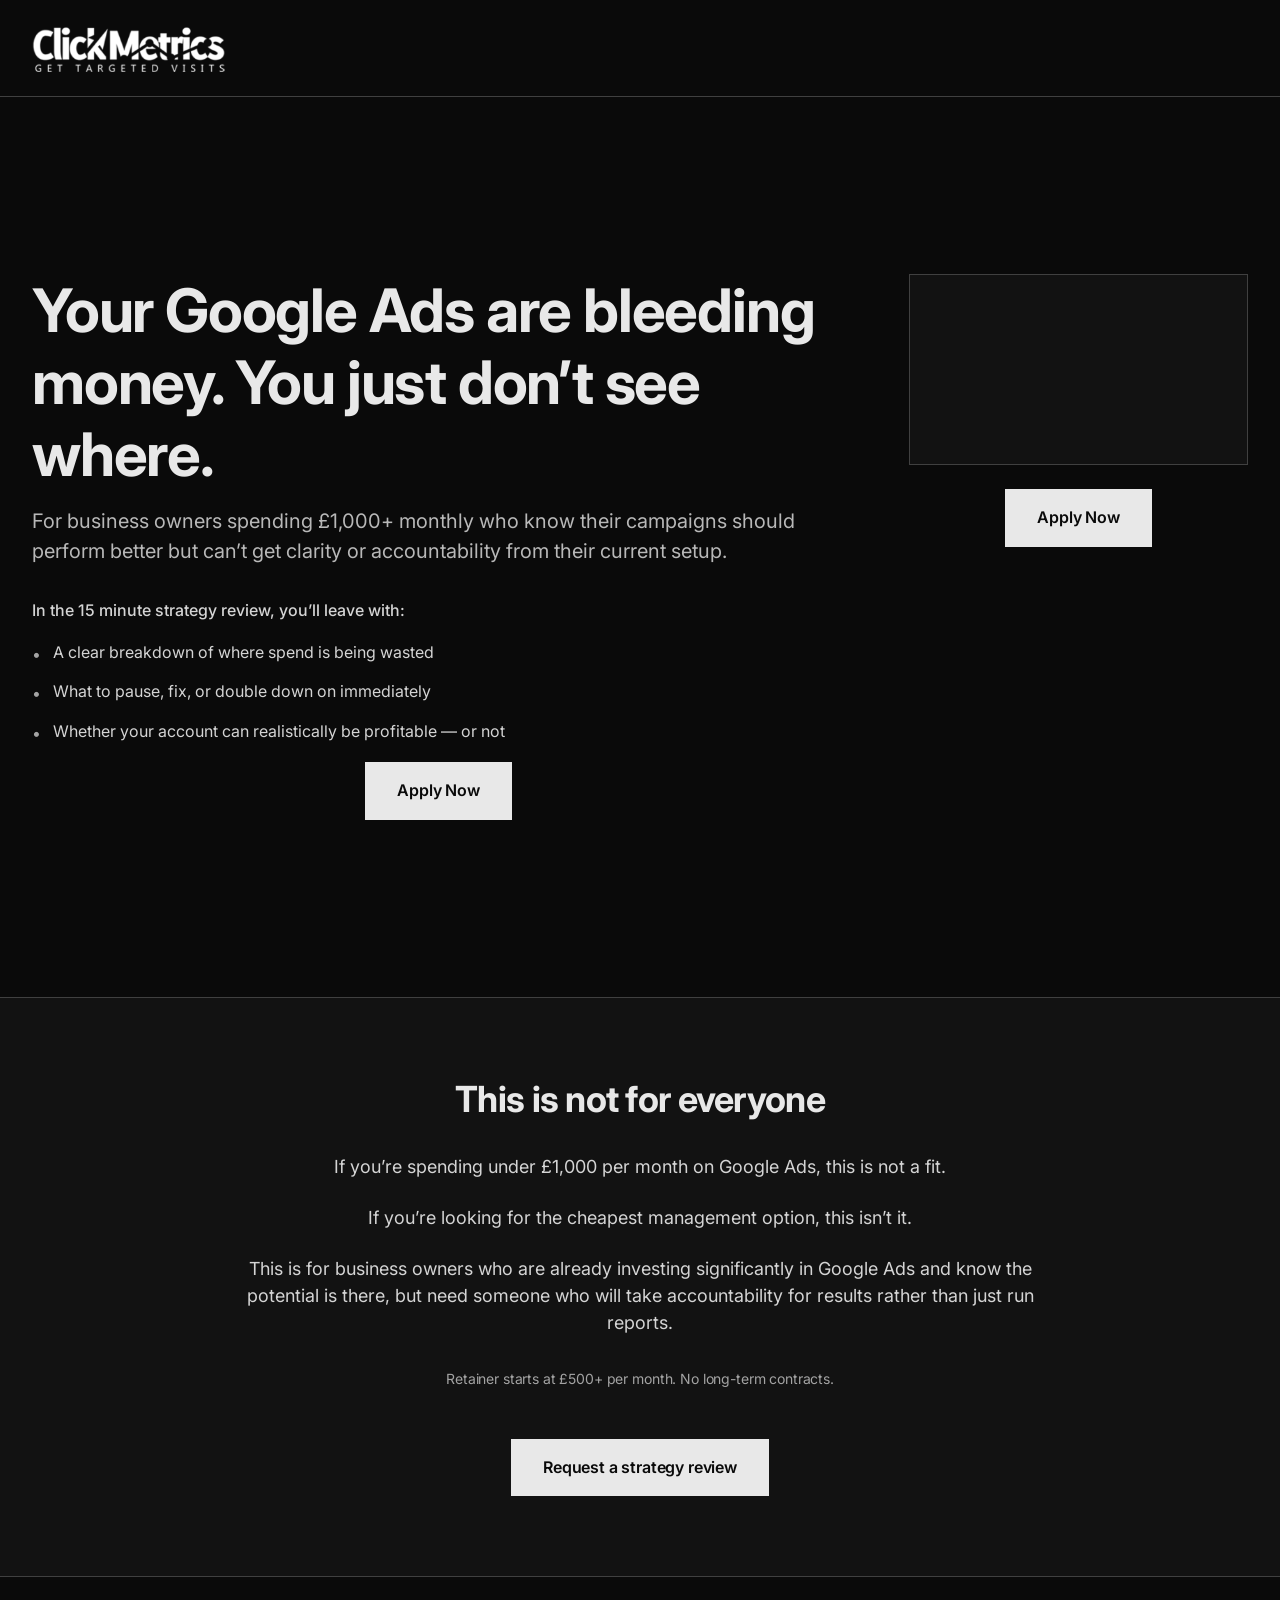
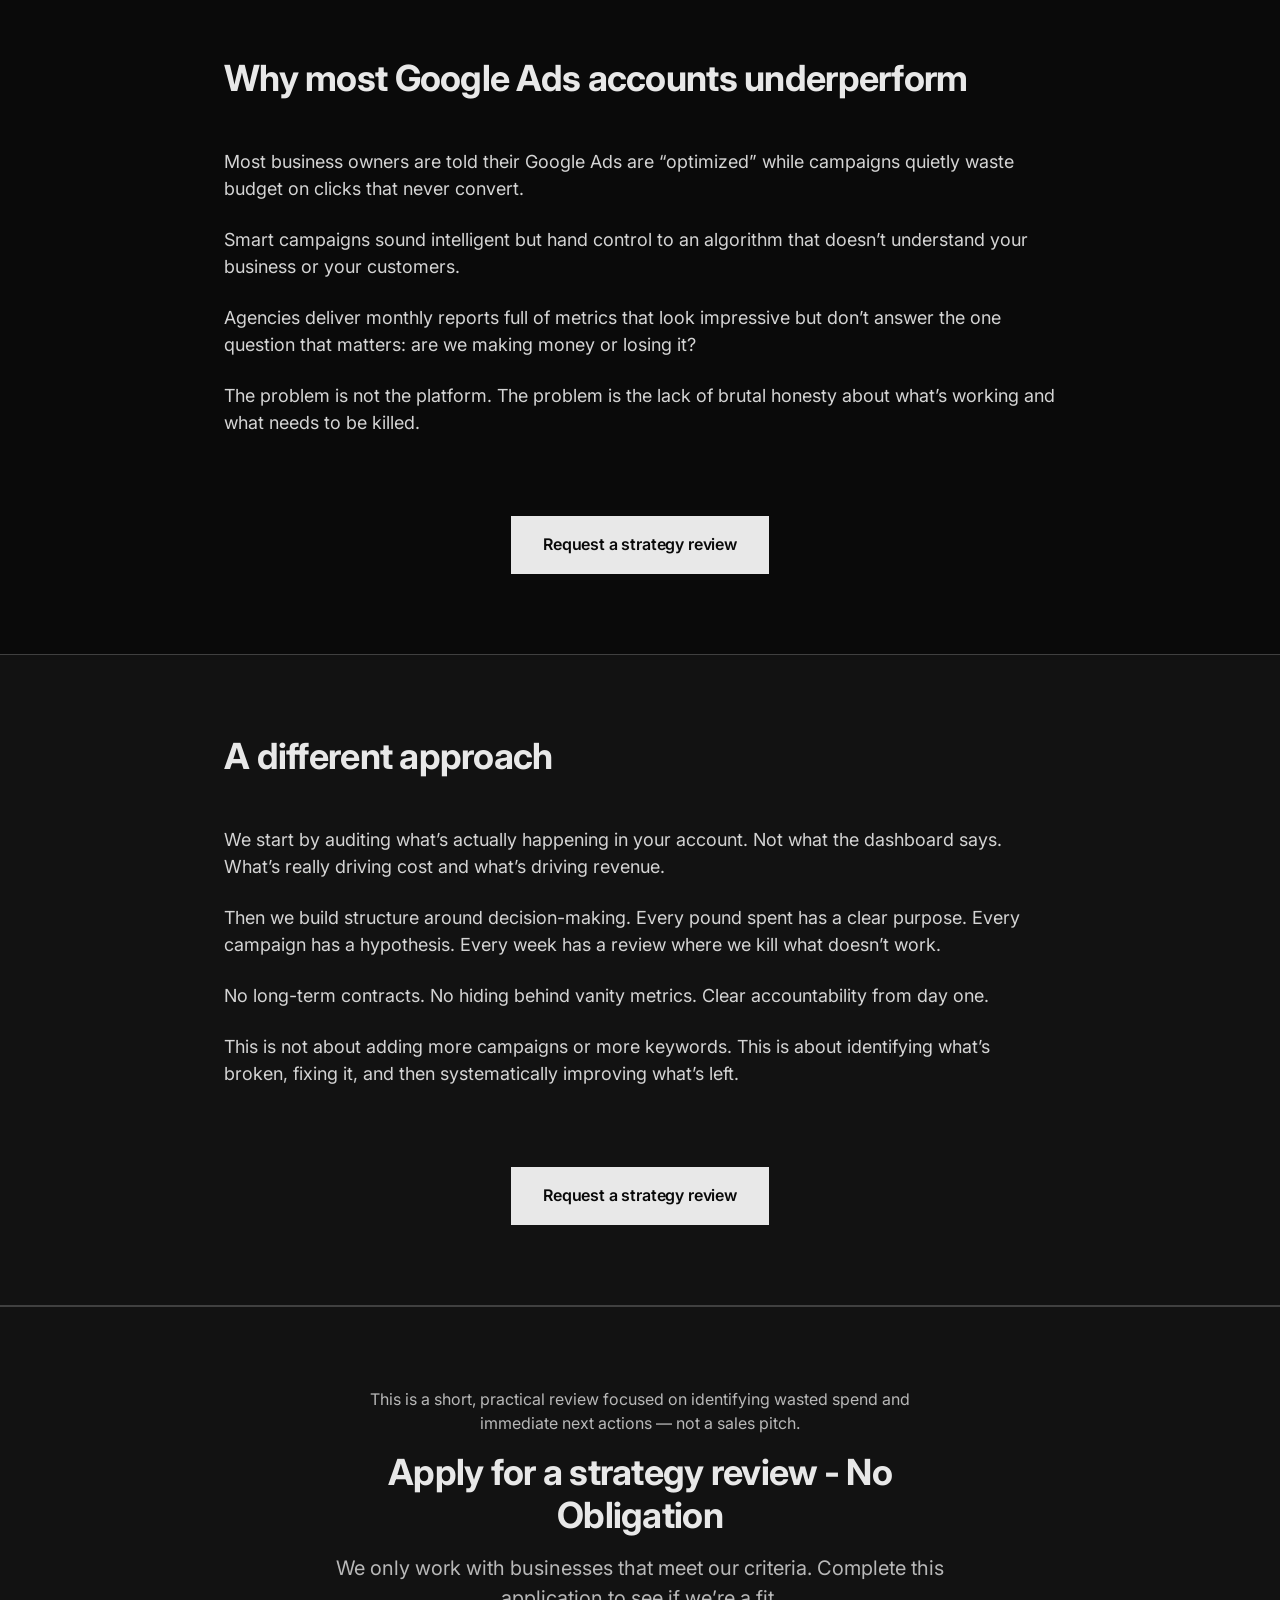
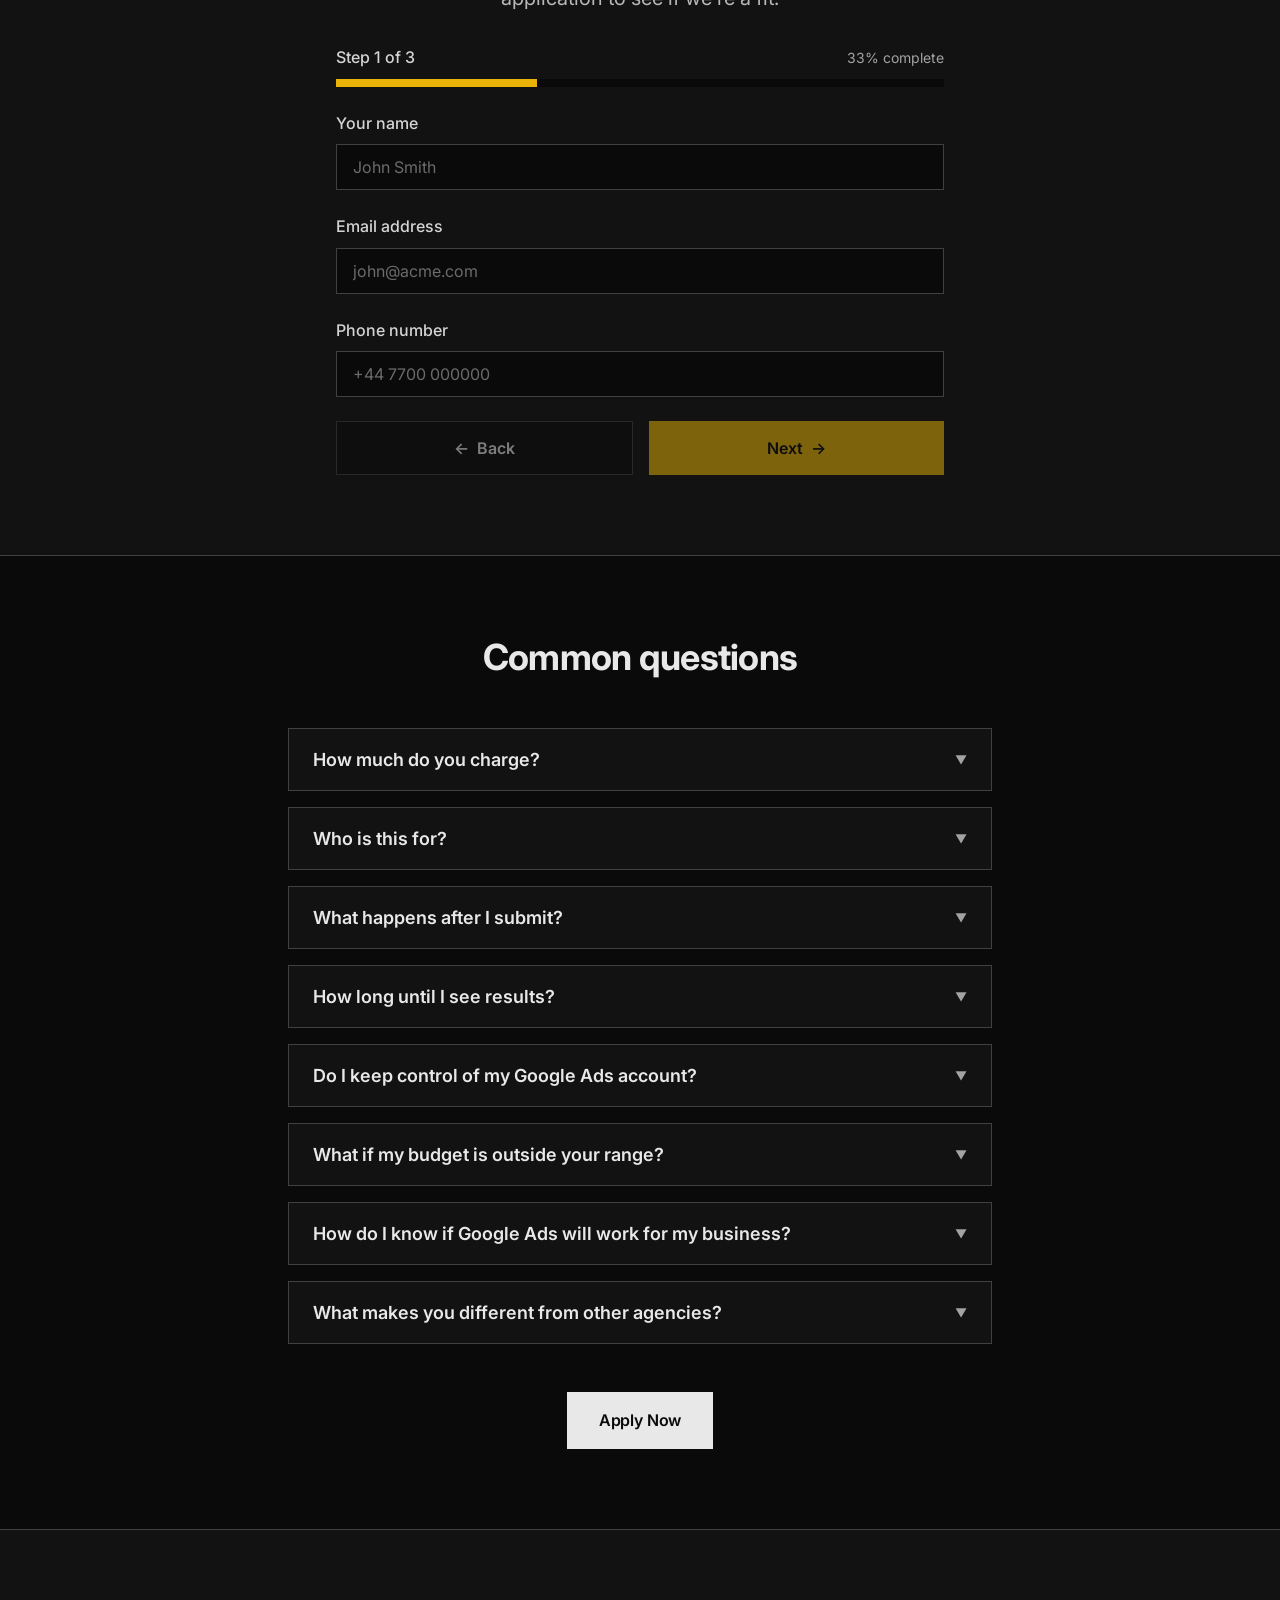
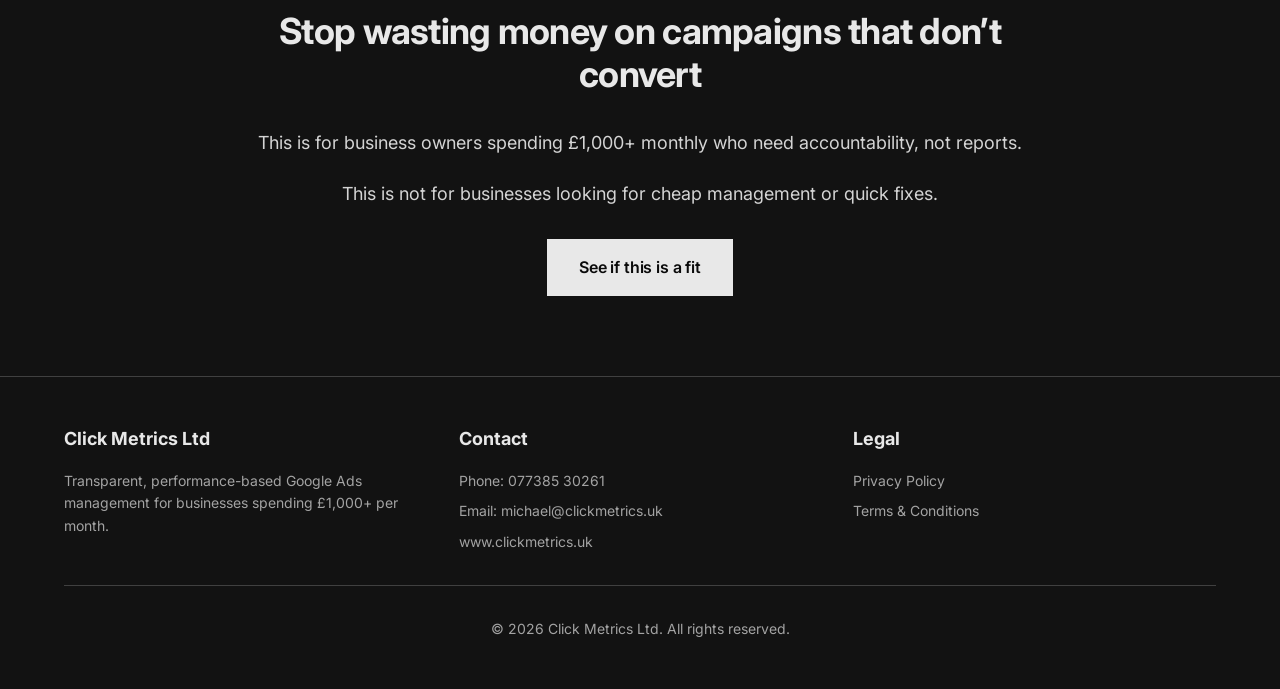
<file: index.html>
<!DOCTYPE html>
<html lang="en">
<head>
  <!-- Google Tag Manager -->
  <script>(function(w,d,s,l,i){w[l]=w[l]||[];w[l].push({'gtm.start':
  new Date().getTime(),event:'gtm.js'});var f=d.getElementsByTagName(s)[0],
  j=d.createElement(s),dl=l!='dataLayer'?'&l='+l:'';j.async=true;j.src=
  'https://www.googletagmanager.com/gtm.js?id='+i+dl;f.parentNode.insertBefore(j,f);
  })(window,document,'script','dataLayer','GTM-MW5NK72N');</script>
  <!-- End Google Tag Manager -->
  <meta charset="UTF-8" />
  <meta name="viewport" content="width=device-width, initial-scale=1.0" />
  <title>Google Ads Conversion Landing Page</title>
  <link rel="icon" type="image/png" href="/logo-s1-300x69.png" />
  <link rel="preconnect" href="https://fonts.googleapis.com" />
  <link rel="preconnect" href="https://fonts.gstatic.com" crossorigin />
  <link href="https://fonts.googleapis.com/css2?family=Inter:wght@400;500;600;700&display=swap" rel="stylesheet" />
  <script src="https://fast.wistia.com/player.js" async></script>
  <script src="https://fast.wistia.com/embed/54ltlxwu8q.js" async type="module"></script>
  <style>
    wistia-player[media-id='54ltlxwu8q']:not(:defined) {
      background: center / contain no-repeat url('https://fast.wistia.com/embed/medias/54ltlxwu8q/swatch');
      display: block;
      filter: blur(5px);
      padding-top: 56.25%;
    }
  </style>
  <style>
    /* ===== CSS Custom Properties ===== */
    :root {
      --jet-950: #0a0a0a;
      --jet-900: #121212;
      --jet-800: #1a1a1a;
      --jet-700: #242424;
      --graphite-600: #404040;
      --graphite-500: #525252;
      --graphite-400: #6b6b6b;
      --silver-400: #a3a3a3;
      --silver-300: #b8b8b8;
      --silver-200: #d4d4d4;
      --silver-100: #e8e8e8;
      --yellow-500: #eab308;
      --yellow-400: #facc15;
    }

    /* ===== Reset & Base ===== */
    *, *::before, *::after {
      box-sizing: border-box;
      margin: 0;
      padding: 0;
    }

    html {
      scroll-behavior: smooth;
    }

    body {
      font-family: 'Inter', system-ui, -apple-system, sans-serif;
      -webkit-font-smoothing: antialiased;
      -moz-osx-font-smoothing: grayscale;
      background-color: var(--jet-950);
      color: var(--silver-200);
      line-height: 1.6;
    }

    img {
      max-width: 100%;
      height: auto;
      display: block;
    }

    a {
      text-decoration: none;
      color: inherit;
    }

    /* ===== Utility Classes ===== */
    .container-lg {
      max-width: 80rem;
      margin-left: auto;
      margin-right: auto;
      padding-left: 1rem;
      padding-right: 1rem;
    }

    .container-md {
      max-width: 56rem;
      margin-left: auto;
      margin-right: auto;
      padding-left: 1rem;
      padding-right: 1rem;
    }

    .container-sm {
      max-width: 48rem;
      margin-left: auto;
      margin-right: auto;
      padding-left: 1rem;
      padding-right: 1rem;
    }

    .container-form {
      max-width: 42rem;
      margin-left: auto;
      margin-right: auto;
      padding-left: 1rem;
      padding-right: 1rem;
    }

    .text-center { text-align: center; }

    .cta-button {
      display: inline-block;
      background-color: var(--silver-100);
      color: var(--jet-950);
      padding: 1rem 2rem;
      font-weight: 600;
      letter-spacing: -0.01em;
      transition: background-color 0.2s ease;
      border: none;
      cursor: pointer;
      font-family: inherit;
      font-size: 1rem;
    }

    .cta-button:hover {
      background-color: var(--silver-200);
    }

    .section-heading {
      font-size: 1.875rem;
      font-weight: 700;
      color: var(--silver-100);
      letter-spacing: -0.02em;
      line-height: 1.2;
    }

    .body-text {
      color: var(--silver-200);
      font-size: 1.125rem;
      line-height: 1.5;
    }

    .border-y {
      border-top: 1px solid var(--graphite-600);
      border-bottom: 1px solid var(--graphite-600);
    }

    .border-t {
      border-top: 1px solid var(--graphite-600);
    }

    @media (min-width: 640px) {
      .container-lg,
      .container-md,
      .container-sm,
      .container-form {
        padding-left: 1.5rem;
        padding-right: 1.5rem;
      }

      .section-heading {
        font-size: 2.25rem;
      }
    }

    @media (min-width: 1024px) {
      .container-lg,
      .container-md,
      .container-sm,
      .container-form {
        padding-left: 2rem;
        padding-right: 2rem;
      }
    }

    /* ===== Header ===== */
    .site-header {
      background-color: var(--jet-950);
      border-bottom: 1px solid var(--graphite-600);
      padding: 1.5rem 1rem;
    }

    .site-header .header-inner {
      max-width: 80rem;
      margin: 0 auto;
    }

    .site-header .logo {
      height: 2.5rem;
      width: auto;
      filter: brightness(0) invert(1);
    }

    @media (min-width: 640px) {
      .site-header {
        padding-left: 1.5rem;
        padding-right: 1.5rem;
      }
      .site-header .logo {
        height: 3rem;
      }
    }

    @media (min-width: 1024px) {
      .site-header {
        padding-left: 2rem;
        padding-right: 2rem;
      }
    }

    /* ===== Hero Section ===== */
    .hero {
      background-color: var(--jet-950);
      min-height: 100vh;
      display: flex;
      align-items: center;
      padding: 4rem 1rem;
    }

    .hero-inner {
      max-width: 80rem;
      margin: 0 auto;
      width: 100%;
    }

    .hero-grid {
      display: grid;
      grid-template-columns: 1fr;
      gap: 3rem;
      align-items: start;
    }

    .hero h1 {
      font-size: 2.25rem;
      font-weight: 700;
      color: var(--silver-100);
      letter-spacing: -0.02em;
      line-height: 1.2;
    }

    .hero .subtitle {
      font-size: 1.25rem;
      color: var(--silver-300);
      line-height: 1.5;
      margin-top: 1rem;
    }

    .hero .checklist-intro {
      color: var(--silver-200);
      font-weight: 500;
      margin-top: 2rem;
    }

    .hero .checklist {
      list-style: none;
      margin-top: 1rem;
      display: flex;
      flex-direction: column;
      gap: 0.75rem;
    }

    .hero .checklist li {
      display: flex;
      align-items: flex-start;
      gap: 0.75rem;
      color: var(--silver-200);
    }

    .hero .checklist li .bullet {
      color: var(--silver-400);
      margin-top: 0.125rem;
      flex-shrink: 0;
    }

    .hero .cta-wrapper {
      text-align: center;
      padding-top: 1rem;
    }

    .hero-video-col {
      display: flex;
      flex-direction: column;
      gap: 1.5rem;
    }

    .video-container {
      position: relative;
      width: 100%;
      background-color: var(--jet-900);
      border: 1px solid var(--graphite-600);
      overflow: hidden;
    }

    .video-container wistia-player {
      display: block;
      width: 100%;
    }

    @media (min-width: 640px) {
      .hero {
        padding-left: 1.5rem;
        padding-right: 1.5rem;
      }
      .hero h1 {
        font-size: 3rem;
      }
    }

    @media (min-width: 1024px) {
      .hero {
        padding-left: 2rem;
        padding-right: 2rem;
      }
      .hero-grid {
        grid-template-columns: 3fr 1.25fr;
        gap: 4rem;
      }
      .hero h1 {
        font-size: 3.75rem;
      }
      .hero-video-col {
        position: sticky;
        top: 2rem;
      }
    }

    /* ===== Content Sections ===== */
    .section-dark {
      background-color: var(--jet-950);
      padding: 5rem 1rem;
    }

    .section-alt {
      background-color: var(--jet-900);
      padding: 5rem 1rem;
    }

    .section-content {
      display: flex;
      flex-direction: column;
      gap: 3rem;
    }

    .section-paragraphs {
      display: flex;
      flex-direction: column;
      gap: 1.5rem;
    }

    .section-cta {
      text-align: center;
      padding-top: 2rem;
    }

    .small-note {
      color: var(--silver-400);
      font-size: 0.875rem;
      letter-spacing: -0.01em;
    }

    @media (min-width: 640px) {
      .section-dark,
      .section-alt {
        padding-left: 1.5rem;
        padding-right: 1.5rem;
      }
    }

    @media (min-width: 1024px) {
      .section-dark,
      .section-alt {
        padding-left: 2rem;
        padding-right: 2rem;
      }
    }

    /* ===== Application Form ===== */
    .form-header {
      text-align: center;
      display: flex;
      flex-direction: column;
      gap: 1rem;
    }

    .form-header .intro-text {
      color: var(--silver-300);
      line-height: 1.5;
    }

    .form-header .intro-text-xl {
      color: var(--silver-300);
      line-height: 1.5;
      font-size: 1.25rem;
    }

    .progress-bar-wrapper {
      margin-top: 2rem;
    }

    .progress-info {
      display: flex;
      justify-content: space-between;
      align-items: center;
      margin-bottom: 0.5rem;
    }

    .progress-label {
      color: var(--silver-200);
      font-weight: 500;
    }

    .progress-percent {
      color: var(--silver-400);
      font-size: 0.875rem;
    }

    .progress-track {
      width: 100%;
      height: 0.5rem;
      background-color: var(--jet-950);
      overflow: hidden;
    }

    .progress-fill {
      height: 100%;
      background-color: var(--yellow-500);
      transition: width 0.3s ease-in-out;
    }

    .form-fields {
      display: flex;
      flex-direction: column;
      gap: 1.5rem;
      margin-top: 1.5rem;
    }

    .form-group {
      display: flex;
      flex-direction: column;
    }

    .form-group label {
      color: var(--silver-200);
      font-weight: 500;
      margin-bottom: 0.5rem;
    }

    .form-group input,
    .form-group select,
    .form-group textarea {
      width: 100%;
      background-color: var(--jet-950);
      border: 1px solid var(--graphite-600);
      color: var(--silver-100);
      padding: 0.75rem 1rem;
      font-family: inherit;
      font-size: 1rem;
      outline: none;
      transition: border-color 0.2s ease;
    }

    .form-group input:focus,
    .form-group select:focus,
    .form-group textarea:focus {
      border-color: var(--silver-400);
    }

    .form-group input::placeholder,
    .form-group textarea::placeholder {
      color: var(--graphite-400);
    }

    .form-group select {
      appearance: none;
      background-image: url("data:image/svg+xml,%3Csvg xmlns='http://www.w3.org/2000/svg' width='12' height='12' viewBox='0 0 12 12'%3E%3Cpath fill='%236b6b6b' d='M6 8.5L1 3.5h10z'/%3E%3C/svg%3E");
      background-repeat: no-repeat;
      background-position: right 1rem center;
      padding-right: 2.5rem;
    }

    .form-group textarea {
      resize: none;
    }

    .form-buttons {
      display: flex;
      gap: 1rem;
      margin-top: 1.5rem;
    }

    .btn-back {
      flex: 1;
      display: flex;
      align-items: center;
      justify-content: center;
      gap: 0.5rem;
      background-color: var(--jet-950);
      border: 1px solid var(--graphite-600);
      color: var(--silver-100);
      padding: 1rem 2rem;
      font-weight: 600;
      letter-spacing: -0.01em;
      cursor: pointer;
      font-family: inherit;
      font-size: 1rem;
      transition: border-color 0.2s ease;
    }

    .btn-back:hover {
      border-color: var(--silver-400);
    }

    .btn-back:disabled {
      opacity: 0.5;
      cursor: not-allowed;
    }

    .btn-next {
      flex: 1;
      display: flex;
      align-items: center;
      justify-content: center;
      gap: 0.5rem;
      background-color: var(--yellow-500);
      color: var(--jet-950);
      border: none;
      padding: 1rem 2rem;
      font-weight: 600;
      letter-spacing: -0.01em;
      cursor: pointer;
      font-family: inherit;
      font-size: 1rem;
      transition: background-color 0.2s ease;
    }

    .btn-next:hover {
      background-color: var(--yellow-400);
    }

    .btn-next:disabled {
      opacity: 0.5;
      cursor: not-allowed;
    }

    .form-note {
      color: var(--silver-400);
      font-size: 0.875rem;
      text-align: center;
      margin-top: 1rem;
    }

    .form-error {
      background-color: var(--jet-950);
      border: 1px solid #7f1d1d;
      color: #f87171;
      padding: 0.75rem 1rem;
    }

    /* Success State */
    .success-state {
      text-align: center;
      padding: 3rem 0;
      display: flex;
      flex-direction: column;
      align-items: center;
      gap: 1.5rem;
    }

    .success-icon {
      width: 5rem;
      height: 5rem;
      border-radius: 50%;
      border: 4px solid var(--silver-100);
      display: flex;
      align-items: center;
      justify-content: center;
    }

    .success-icon svg {
      width: 3rem;
      height: 3rem;
      color: var(--silver-100);
    }

    .success-state h2 {
      font-size: 1.875rem;
      font-weight: 700;
      color: var(--silver-100);
      letter-spacing: -0.02em;
    }

    .success-state .success-msg {
      font-size: 1.25rem;
      color: var(--silver-300);
      line-height: 1.5;
      max-width: 36rem;
    }

    .success-state .success-note {
      color: var(--silver-400);
      font-size: 1.125rem;
    }

    @media (min-width: 640px) {
      .success-state h2 {
        font-size: 2.25rem;
      }
    }

    /* Spinner animation */
    @keyframes spin {
      to { transform: rotate(360deg); }
    }

    .spinner {
      display: inline-block;
      width: 1.25rem;
      height: 1.25rem;
      border: 2px solid var(--jet-950);
      border-top-color: transparent;
      border-radius: 50%;
      animation: spin 0.6s linear infinite;
    }

    /* ===== FAQ Section ===== */
    .faq-list {
      display: flex;
      flex-direction: column;
      gap: 1rem;
      margin-top: 3rem;
    }

    .faq-item {
      border: 1px solid var(--graphite-600);
      background-color: var(--jet-900);
    }

    .faq-button {
      width: 100%;
      padding: 1.25rem 1.5rem;
      display: flex;
      align-items: center;
      justify-content: space-between;
      text-align: left;
      background: none;
      border: none;
      cursor: pointer;
      transition: background-color 0.2s ease;
      font-family: inherit;
    }

    .faq-button:hover {
      background-color: var(--jet-800);
    }

    .faq-button .faq-question {
      font-weight: 600;
      color: var(--silver-100);
      font-size: 1.125rem;
    }

    .faq-button .faq-chevron {
      color: var(--silver-400);
      font-size: 0.75rem;
      flex-shrink: 0;
      margin-left: 1rem;
      transition: transform 0.2s ease;
    }

    .faq-button .faq-chevron.open {
      transform: rotate(180deg);
    }

    .faq-answer {
      padding: 0 1.5rem 1.25rem;
      color: var(--silver-200);
      line-height: 1.5;
      display: none;
    }

    .faq-answer.open {
      display: block;
    }

    /* ===== Footer ===== */
    .site-footer {
      background-color: var(--jet-900);
      border-top: 1px solid var(--graphite-600);
      padding: 3rem 1rem;
    }

    .footer-grid {
      display: grid;
      grid-template-columns: 1fr;
      gap: 2rem;
    }

    .footer-col h3 {
      font-size: 1.125rem;
      font-weight: 700;
      color: var(--silver-100);
      margin-bottom: 1rem;
    }

    .footer-col p,
    .footer-col a {
      color: var(--silver-400);
      font-size: 0.875rem;
      line-height: 1.6;
    }

    .footer-col a {
      display: block;
      transition: color 0.2s ease;
    }

    .footer-col a:hover {
      color: var(--silver-100);
    }

    .footer-links {
      display: flex;
      flex-direction: column;
      gap: 0.5rem;
    }

    .footer-contact {
      display: flex;
      flex-direction: column;
      gap: 0.5rem;
    }

    .footer-bottom {
      margin-top: 2rem;
      padding-top: 2rem;
      border-top: 1px solid var(--graphite-600);
      text-align: center;
      color: var(--silver-400);
      font-size: 0.875rem;
    }

    @media (min-width: 640px) {
      .site-footer {
        padding-left: 1.5rem;
        padding-right: 1.5rem;
      }
    }

    @media (min-width: 768px) {
      .footer-grid {
        grid-template-columns: repeat(3, 1fr);
      }
    }

    @media (min-width: 1024px) {
      .site-footer {
        padding-left: 2rem;
        padding-right: 2rem;
      }
    }

    /* ===== Hidden Steps ===== */
    .form-step {
      display: none;
    }

    .form-step.active {
      display: block;
    }
  </style>
</head>
<body>
  <!-- Google Tag Manager (noscript) -->
  <noscript><iframe src="https://www.googletagmanager.com/ns.html?id=GTM-MW5NK72N"
  height="0" width="0" style="display:none;visibility:hidden"></iframe></noscript>
  <!-- End Google Tag Manager (noscript) -->

  <!-- ===== Header ===== -->
  <header class="site-header">
    <div class="header-inner">
      <img src="/logo-s1-300x69.png" alt="Click Metrics" class="logo" />
    </div>
  </header>

  <!-- ===== Hero Section ===== -->
  <section class="hero">
    <div class="hero-inner">
      <div class="hero-grid">
        <div>
          <h1>Your Google Ads are bleeding money. You just don&rsquo;t see where.</h1>
          <p class="subtitle">For business owners spending &pound;1,000+ monthly who know their campaigns should perform better but can&rsquo;t get clarity or accountability from their current setup.</p>

          <p class="checklist-intro">In the 15 minute strategy review, you&rsquo;ll leave with:</p>
          <ul class="checklist">
            <li>
              <span class="bullet">&bull;</span>
              <span>A clear breakdown of where spend is being wasted</span>
            </li>
            <li>
              <span class="bullet">&bull;</span>
              <span>What to pause, fix, or double down on immediately</span>
            </li>
            <li>
              <span class="bullet">&bull;</span>
              <span>Whether your account can realistically be profitable &mdash; or not</span>
            </li>
          </ul>

          <div class="cta-wrapper">
            <a href="#apply" class="cta-button">Apply Now</a>
          </div>
        </div>

        <div class="hero-video-col">
          <div class="video-container">
            <wistia-player media-id="54ltlxwu8q" seo="false" aspect="0.5625"></wistia-player>
          </div>
          <div class="text-center">
            <a href="#apply" class="cta-button">Apply Now</a>
          </div>
        </div>
      </div>
    </div>
  </section>

  <!-- ===== Disqualification Section ===== -->
  <section class="section-alt border-y">
    <div class="container-md">
      <div class="text-center" style="display:flex;flex-direction:column;gap:2rem;">
        <h2 class="section-heading">This is not for everyone</h2>

        <div class="section-paragraphs">
          <p class="body-text">If you&rsquo;re spending under &pound;1,000 per month on Google Ads, this is not a fit.</p>
          <p class="body-text">If you&rsquo;re looking for the cheapest management option, this isn&rsquo;t it.</p>
          <p class="body-text">This is for business owners who are already investing significantly in Google Ads and know the potential is there, but need someone who will take accountability for results rather than just run reports.</p>
        </div>

        <div>
          <p class="small-note">Retainer starts at &pound;500+ per month. No long-term contracts.</p>
        </div>

        <div style="padding-top:1rem;">
          <a href="#apply" class="cta-button">Request a strategy review</a>
        </div>
      </div>
    </div>
  </section>

  <!-- ===== Problem Section ===== -->
  <section class="section-dark">
    <div class="container-md">
      <div class="section-content">
        <h2 class="section-heading">Why most Google Ads accounts underperform</h2>

        <div class="section-paragraphs">
          <p class="body-text">Most business owners are told their Google Ads are &ldquo;optimized&rdquo; while campaigns quietly waste budget on clicks that never convert.</p>
          <p class="body-text">Smart campaigns sound intelligent but hand control to an algorithm that doesn&rsquo;t understand your business or your customers.</p>
          <p class="body-text">Agencies deliver monthly reports full of metrics that look impressive but don&rsquo;t answer the one question that matters: are we making money or losing it?</p>
          <p class="body-text">The problem is not the platform. The problem is the lack of brutal honesty about what&rsquo;s working and what needs to be killed.</p>
        </div>

        <div class="section-cta">
          <a href="#apply" class="cta-button">Request a strategy review</a>
        </div>
      </div>
    </div>
  </section>

  <!-- ===== Mechanism Section ===== -->
  <section class="section-alt border-y">
    <div class="container-md">
      <div class="section-content">
        <h2 class="section-heading">A different approach</h2>

        <div class="section-paragraphs">
          <p class="body-text">We start by auditing what&rsquo;s actually happening in your account. Not what the dashboard says. What&rsquo;s really driving cost and what&rsquo;s driving revenue.</p>
          <p class="body-text">Then we build structure around decision-making. Every pound spent has a clear purpose. Every campaign has a hypothesis. Every week has a review where we kill what doesn&rsquo;t work.</p>
          <p class="body-text">No long-term contracts. No hiding behind vanity metrics. Clear accountability from day one.</p>
          <p class="body-text">This is not about adding more campaigns or more keywords. This is about identifying what&rsquo;s broken, fixing it, and then systematically improving what&rsquo;s left.</p>
        </div>

        <div class="section-cta">
          <a href="#apply" class="cta-button">Request a strategy review</a>
        </div>
      </div>
    </div>
  </section>

  <!-- ===== Application Form Section ===== -->
  <section id="apply" class="section-alt border-y">
    <div class="container-form">
      <div id="form-container">
        <div class="form-header">
          <p class="intro-text">This is a short, practical review focused on identifying wasted spend and immediate next actions &mdash; not a sales pitch.</p>
          <h2 class="section-heading">Apply for a strategy review - No Obligation</h2>
          <p class="intro-text-xl">We only work with businesses that meet our criteria. Complete this application to see if we&rsquo;re a fit.</p>
        </div>

        <div class="progress-bar-wrapper">
          <div class="progress-info">
            <span class="progress-label" id="progress-step">Step 1 of 3</span>
            <span class="progress-percent" id="progress-pct">33% complete</span>
          </div>
          <div class="progress-track">
            <div class="progress-fill" id="progress-fill" style="width: 33%"></div>
          </div>
        </div>

        <form id="lead-form" novalidate>
          <!-- Step 1 -->
          <div class="form-step active" data-step="1">
            <div class="form-fields">
              <div class="form-group">
                <label for="name">Your name</label>
                <input type="text" id="name" name="name" required placeholder="John Smith" />
              </div>
              <div class="form-group">
                <label for="email">Email address</label>
                <input type="email" id="email" name="email" required placeholder="john@acme.com" />
              </div>
              <div class="form-group">
                <label for="phone">Phone number</label>
                <input type="text" id="phone" name="phone" required placeholder="+44 7700 000000" />
              </div>
            </div>
          </div>

          <!-- Step 2 -->
          <div class="form-step" data-step="2">
            <div class="form-fields">
              <div class="form-group">
                <label for="website">Website address</label>
                <input type="text" id="website" name="website" required placeholder="https://www.example.com" />
              </div>
              <div class="form-group">
                <label for="monthly_ad_spend">Monthly Google Ads spend</label>
                <select id="monthly_ad_spend" name="monthly_ad_spend" required>
                  <option value="">Select your monthly spend</option>
                  <option value="Less than £1,000">Less than &pound;1,000</option>
                  <option value="£1,000 - £2,500">&pound;1,000 - &pound;2,500</option>
                  <option value="£2,500 - £5,000">&pound;2,500 - &pound;5,000</option>
                  <option value="£5,000 - £10,000">&pound;5,000 - &pound;10,000</option>
                  <option value="£10,000+">&pound;10,000+</option>
                </select>
              </div>
              <div class="form-group">
                <label for="biggest_frustration">Biggest frustration with Google Ads</label>
                <select id="biggest_frustration" name="biggest_frustration" required>
                  <option value="">Select your main frustration</option>
                  <option value="Poor quality leads">Poor quality leads</option>
                  <option value="Wasted spend with no results">Wasted spend with no results</option>
                  <option value="No clarity on what's working">No clarity on what's working</option>
                  <option value="Agency lacks accountability">Agency lacks accountability</option>
                  <option value="Results not improving over time">Results not improving over time</option>
                </select>
              </div>
            </div>
          </div>

          <!-- Step 3 -->
          <div class="form-step" data-step="3">
            <div class="form-fields">
              <div class="form-group">
                <label for="ready_to_invest">Ready to invest in professional management?</label>
                <select id="ready_to_invest" name="ready_to_invest" required>
                  <option value="">Select an option</option>
                  <option value="Yes">Yes</option>
                  <option value="No">No</option>
                  <option value="Not sure">Not sure</option>
                </select>
              </div>
              <div class="form-group">
                <label for="message">Message</label>
                <textarea id="message" name="message" rows="4" placeholder="Any additional information you'd like to share..."></textarea>
              </div>
            </div>
          </div>

          <div id="form-error" class="form-error" style="display:none;margin-top:1.5rem;"></div>

          <div class="form-buttons">
            <button type="button" id="btn-back" class="btn-back" disabled>
              <span>&larr;</span> Back
            </button>
            <button type="submit" id="btn-next" class="btn-next" disabled>
              Next <span>&rarr;</span>
            </button>
          </div>

          <p id="form-final-note" class="form-note" style="display:none;">
            We'll review your application and respond within 48 hours.
          </p>
        </form>
      </div>

      <!-- Success State -->
      <div id="form-success" style="display:none;">
        <div class="progress-bar-wrapper">
          <div class="progress-info">
            <span class="progress-label">Complete</span>
            <span class="progress-percent">100% complete</span>
          </div>
          <div class="progress-track">
            <div class="progress-fill" style="width:100%"></div>
          </div>
        </div>

        <div class="success-state">
          <div class="success-icon">
            <svg xmlns="http://www.w3.org/2000/svg" viewBox="0 0 24 24" fill="currentColor" stroke="none">
              <path d="M12 2C6.48 2 2 6.48 2 12s4.48 10 10 10 10-4.48 10-10S17.52 2 12 2zm-2 15l-5-5 1.41-1.41L10 14.17l7.59-7.59L19 8l-9 9z"/>
            </svg>
          </div>
          <h2>Application received</h2>
          <p class="success-msg">We'll review your details and get back to you within 48 hours to discuss if this is a fit.</p>
          <p class="success-note">Check your inbox for confirmation.</p>
        </div>
      </div>
    </div>
  </section>

  <!-- ===== FAQ Section ===== -->
  <section class="section-dark">
    <div class="container-sm">
      <h2 class="section-heading text-center">Common questions</h2>

      <div class="faq-list" id="faq-list">
        <div class="faq-item">
          <button class="faq-button" type="button" aria-expanded="false">
            <span class="faq-question">How much do you charge?</span>
            <span class="faq-chevron">&#9660;</span>
          </button>
          <div class="faq-answer">Retainer starts at &pound;500 per month for accounts spending &pound;1,000-&pound;2,500 monthly. Pricing scales with ad spend and complexity. No long-term contracts. No setup fees. You can leave with 30 days notice if we're not delivering.</div>
        </div>

        <div class="faq-item">
          <button class="faq-button" type="button" aria-expanded="false">
            <span class="faq-question">Who is this for?</span>
            <span class="faq-chevron">&#9660;</span>
          </button>
          <div class="faq-answer">Business owners and directors already spending &pound;1,000+ per month on Google Ads who are frustrated with poor results, wasted budget, or lack of accountability. This is not for startups testing the waters or businesses looking for the cheapest option.</div>
        </div>

        <div class="faq-item">
          <button class="faq-button" type="button" aria-expanded="false">
            <span class="faq-question">What happens after I submit?</span>
            <span class="faq-chevron">&#9660;</span>
          </button>
          <div class="faq-answer">We review your application within 48 hours. If it looks like a fit, we'll schedule a 30-minute call to audit your current setup and discuss whether we can help. No pressure. No hard sell. If we don't think we can improve your results, we'll tell you.</div>
        </div>

        <div class="faq-item">
          <button class="faq-button" type="button" aria-expanded="false">
            <span class="faq-question">How long until I see results?</span>
            <span class="faq-chevron">&#9660;</span>
          </button>
          <div class="faq-answer">Most clients see measurable improvements within 30-60 days. We focus on quick wins first &mdash; pausing waste, fixing obvious errors, improving targeting. Longer-term optimization (testing, scaling, new campaigns) builds from there. If your account is fundamentally broken, we'll tell you upfront what's realistic.</div>
        </div>

        <div class="faq-item">
          <button class="faq-button" type="button" aria-expanded="false">
            <span class="faq-question">Do I keep control of my Google Ads account?</span>
            <span class="faq-chevron">&#9660;</span>
          </button>
          <div class="faq-answer">Yes. You own the account, we manage it. You have full access at all times. We work inside your existing account &mdash; you're never locked in or dependent on us. If you leave, everything stays with you. No agency-owned accounts, no proprietary dashboards you lose access to.</div>
        </div>

        <div class="faq-item">
          <button class="faq-button" type="button" aria-expanded="false">
            <span class="faq-question">What if my budget is outside your range?</span>
            <span class="faq-chevron">&#9660;</span>
          </button>
          <div class="faq-answer">If you're spending under &pound;1,000/month, Google Ads may not be viable yet &mdash; the platform needs volume to learn and optimize. If you're spending &pound;10,000+/month, we can absolutely help, and pricing adjusts based on account complexity and the level of support required.</div>
        </div>

        <div class="faq-item">
          <button class="faq-button" type="button" aria-expanded="false">
            <span class="faq-question">How do I know if Google Ads will work for my business?</span>
            <span class="faq-chevron">&#9660;</span>
          </button>
          <div class="faq-answer">That's what the strategy review is for. We'll look at your current data, your market, your offer, and your margins &mdash; and tell you honestly whether Google Ads makes sense. If your product has no search demand, terrible margins, or unrealistic expectations, we'll tell you. We only take on clients we believe we can help.</div>
        </div>

        <div class="faq-item">
          <button class="faq-button" type="button" aria-expanded="false">
            <span class="faq-question">What makes you different from other agencies?</span>
            <span class="faq-chevron">&#9660;</span>
          </button>
          <div class="faq-answer">No BS. No long-term contracts. No inflated promises. We don't take on clients we can't help. We give you direct access to the person managing your account &mdash; no account managers, no junior staff. You get clear reporting, honest feedback, and accountability. If we're not delivering, you can leave. Most agencies won't offer that.</div>
        </div>
      </div>

      <div class="section-cta" style="padding-top:3rem;">
        <a href="#apply" class="cta-button">Apply Now</a>
      </div>
    </div>
  </section>

  <!-- ===== Final CTA Section ===== -->
  <section class="section-alt border-t">
    <div class="container-md">
      <div class="text-center" style="display:flex;flex-direction:column;gap:2rem;">
        <h2 class="section-heading">Stop wasting money on campaigns that don&rsquo;t convert</h2>

        <div class="section-paragraphs">
          <p class="body-text">This is for business owners spending &pound;1,000+ monthly who need accountability, not reports.</p>
          <p class="body-text">This is not for businesses looking for cheap management or quick fixes.</p>
        </div>

        <div>
          <a href="#apply" class="cta-button">See if this is a fit</a>
        </div>
      </div>
    </div>
  </section>

  <!-- ===== Footer ===== -->
  <footer class="site-footer">
    <div class="container-lg">
      <div class="footer-grid">
        <div class="footer-col">
          <h3>Click Metrics Ltd</h3>
          <p>Transparent, performance-based Google Ads management for businesses spending &pound;1,000+ per month.</p>
        </div>

        <div class="footer-col">
          <h3>Contact</h3>
          <div class="footer-contact">
            <p>Phone: 077385 30261</p>
            <p>Email: michael@clickmetrics.uk</p>
            <p><a href="https://www.clickmetrics.uk" target="_blank" rel="noopener noreferrer">www.clickmetrics.uk</a></p>
          </div>
        </div>

        <div class="footer-col">
          <h3>Legal</h3>
          <div class="footer-links">
            <a href="/privacy-policy.html">Privacy Policy</a>
            <a href="/terms-conditions.html">Terms &amp; Conditions</a>
          </div>
        </div>
      </div>

      <div class="footer-bottom">
        <p>&copy; 2026 Click Metrics Ltd. All rights reserved.</p>
      </div>
    </div>
  </footer>

  <!-- ===== JavaScript ===== -->
  <script>
    (function() {
      'use strict';

      /* ===== Multi-step Form ===== */
      var currentStep = 1;
      var totalSteps = 3;
      var form = document.getElementById('lead-form');
      var formContainer = document.getElementById('form-container');
      var formSuccess = document.getElementById('form-success');
      var btnBack = document.getElementById('btn-back');
      var btnNext = document.getElementById('btn-next');
      var progressStep = document.getElementById('progress-step');
      var progressPct = document.getElementById('progress-pct');
      var progressFill = document.getElementById('progress-fill');
      var formError = document.getElementById('form-error');
      var formFinalNote = document.getElementById('form-final-note');

      var SUPABASE_URL = 'https://bkgjfaiffofszmvyzqwp.supabase.co';
      var SUPABASE_ANON_KEY = 'eyJhbGciOiJIUzI1NiIsInR5cCI6IkpXVCJ9.eyJpc3MiOiJzdXBhYmFzZSIsInJlZiI6ImJrZ2pmYWlmZm9mc3ptdnl6cXdwIiwicm9sZSI6ImFub24iLCJpYXQiOjE3NDk2OTA2MTMsImV4cCI6MjA2NTI2NjYxM30.3Ia8QrtjFzF-IcjWVFSKVL7kcLH_hUf4TqZ7v4rkVZE';
      var WEBHOOK_URL = 'https://n8n.srv1126577.hstgr.cloud/webhook/7cfa0f75-8955-4520-a6cb-db1d1013f556';

      function getFormData() {
        return {
          name: document.getElementById('name').value.trim(),
          email: document.getElementById('email').value.trim(),
          phone: document.getElementById('phone').value.trim(),
          website: document.getElementById('website').value.trim(),
          monthly_ad_spend: document.getElementById('monthly_ad_spend').value,
          biggest_frustration: document.getElementById('biggest_frustration').value,
          ready_to_invest: document.getElementById('ready_to_invest').value,
          message: document.getElementById('message').value.trim()
        };
      }

      function canProceed() {
        if (currentStep === 1) {
          var name = document.getElementById('name').value.trim();
          var email = document.getElementById('email').value.trim();
          var phone = document.getElementById('phone').value.trim();
          return name !== '' && email !== '' && phone !== '';
        }
        if (currentStep === 2) {
          var website = document.getElementById('website').value.trim();
          var spend = document.getElementById('monthly_ad_spend').value;
          var frustration = document.getElementById('biggest_frustration').value;
          return website !== '' && spend !== '' && frustration !== '';
        }
        if (currentStep === 3) {
          var invest = document.getElementById('ready_to_invest').value;
          return invest !== '';
        }
        return false;
      }

      function updateUI() {
        /* Show/hide steps */
        var steps = document.querySelectorAll('.form-step');
        for (var i = 0; i < steps.length; i++) {
          var stepNum = parseInt(steps[i].getAttribute('data-step'), 10);
          if (stepNum === currentStep) {
            steps[i].classList.add('active');
          } else {
            steps[i].classList.remove('active');
          }
        }

        /* Progress bar */
        var pct = currentStep === totalSteps ? 95 : Math.round((currentStep / totalSteps) * 100);
        progressStep.textContent = 'Step ' + currentStep + ' of ' + totalSteps;
        progressPct.textContent = pct + '% complete';
        progressFill.style.width = pct + '%';

        /* Back button */
        btnBack.disabled = currentStep <= 1;

        /* Next / Submit button */
        var canGo = canProceed();
        btnNext.disabled = !canGo;

        if (currentStep === totalSteps) {
          btnNext.innerHTML = 'Submit application';
          formFinalNote.style.display = 'block';
        } else {
          btnNext.innerHTML = 'Next <span>&rarr;</span>';
          formFinalNote.style.display = 'none';
        }

        /* Hide error */
        formError.style.display = 'none';
      }

      function showStep(step) {
        currentStep = step;
        updateUI();
        var applySection = document.getElementById('apply');
        if (applySection) {
          applySection.scrollIntoView({ behavior: 'smooth', block: 'start' });
        }
      }

      /* Listen for input changes to enable/disable button */
      form.addEventListener('input', function() {
        btnNext.disabled = !canProceed();
      });

      form.addEventListener('change', function() {
        btnNext.disabled = !canProceed();
      });

      btnBack.addEventListener('click', function() {
        if (currentStep > 1) {
          showStep(currentStep - 1);
        }
      });

      form.addEventListener('submit', function(e) {
        e.preventDefault();

        if (currentStep < totalSteps) {
          /* Advance to next step */
          var nextStep = currentStep + 1;

          /* Push dataLayer event */
          if (window.dataLayer) {
            window.dataLayer.push({
              event: 'form_step_completed',
              form_name: 'lead_application',
              step_number: currentStep,
              next_step: nextStep
            });
          }

          showStep(nextStep);
          return;
        }

        /* Final submit */
        if (!canProceed()) return;

        var data = getFormData();
        btnNext.disabled = true;
        btnNext.innerHTML = '<span class="spinner"></span> Submitting...';
        formError.style.display = 'none';

        /* POST to n8n webhook (proper JSON so each field is parsed) */
        fetch(WEBHOOK_URL, {
          method: 'POST',
          headers: { 'Content-Type': 'application/json' },
          body: JSON.stringify(data)
        }).catch(function() {});

        /* POST to Supabase */
        fetch(SUPABASE_URL + '/rest/v1/leads', {
          method: 'POST',
          headers: {
            'Content-Type': 'application/json',
            'apikey': SUPABASE_ANON_KEY,
            'Authorization': 'Bearer ' + SUPABASE_ANON_KEY,
            'Prefer': 'return=minimal'
          },
          body: JSON.stringify(data)
        }).then(function(response) {
          if (!response.ok) {
            throw new Error('Supabase error');
          }

          /* Push dataLayer event */
          if (window.dataLayer) {
            window.dataLayer.push({
              event: 'form_submission',
              form_name: 'lead_application',
              form_data: data
            });
          }

          /* Show success */
          formContainer.style.display = 'none';
          formSuccess.style.display = 'block';
          var applySection = document.getElementById('apply');
          if (applySection) {
            applySection.scrollIntoView({ behavior: 'smooth', block: 'start' });
          }
        }).catch(function() {
          /* Still show success even if Supabase fails (webhook already sent) */
          if (window.dataLayer) {
            window.dataLayer.push({
              event: 'form_submission',
              form_name: 'lead_application',
              form_data: data
            });
          }

          formContainer.style.display = 'none';
          formSuccess.style.display = 'block';
          var applySection = document.getElementById('apply');
          if (applySection) {
            applySection.scrollIntoView({ behavior: 'smooth', block: 'start' });
          }
        });
      });

      /* Initial UI update */
      updateUI();

      /* ===== FAQ Accordion ===== */
      var faqButtons = document.querySelectorAll('.faq-button');
      var currentOpen = null;

      for (var i = 0; i < faqButtons.length; i++) {
        faqButtons[i].addEventListener('click', (function(index) {
          return function() {
            var answer = this.nextElementSibling;
            var chevron = this.querySelector('.faq-chevron');
            var isOpen = answer.classList.contains('open');

            /* Close all */
            var allAnswers = document.querySelectorAll('.faq-answer');
            var allChevrons = document.querySelectorAll('.faq-chevron');
            for (var j = 0; j < allAnswers.length; j++) {
              allAnswers[j].classList.remove('open');
              allChevrons[j].classList.remove('open');
              faqButtons[j].setAttribute('aria-expanded', 'false');
            }

            /* Toggle current */
            if (!isOpen) {
              answer.classList.add('open');
              chevron.classList.add('open');
              this.setAttribute('aria-expanded', 'true');
            }
          };
        })(i));
      }
    })();
  </script>
</body>
</html>
</file>
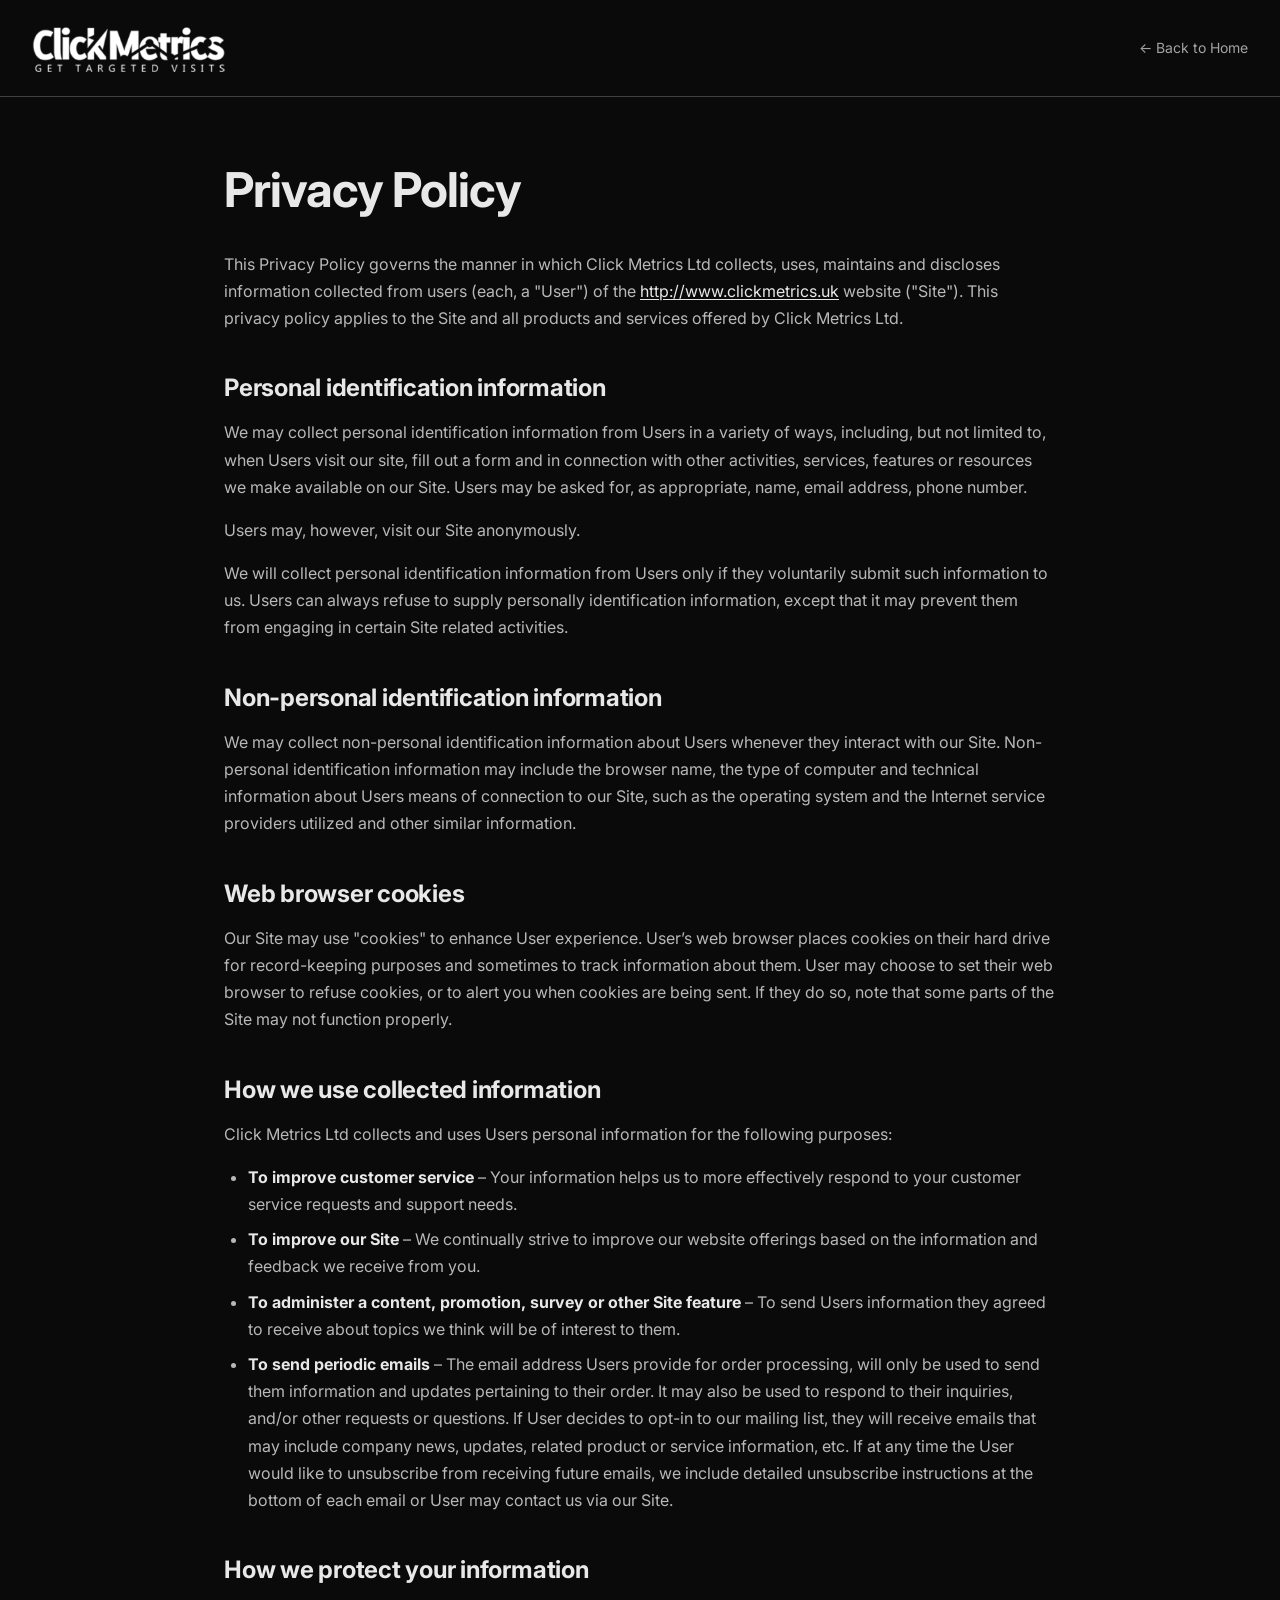
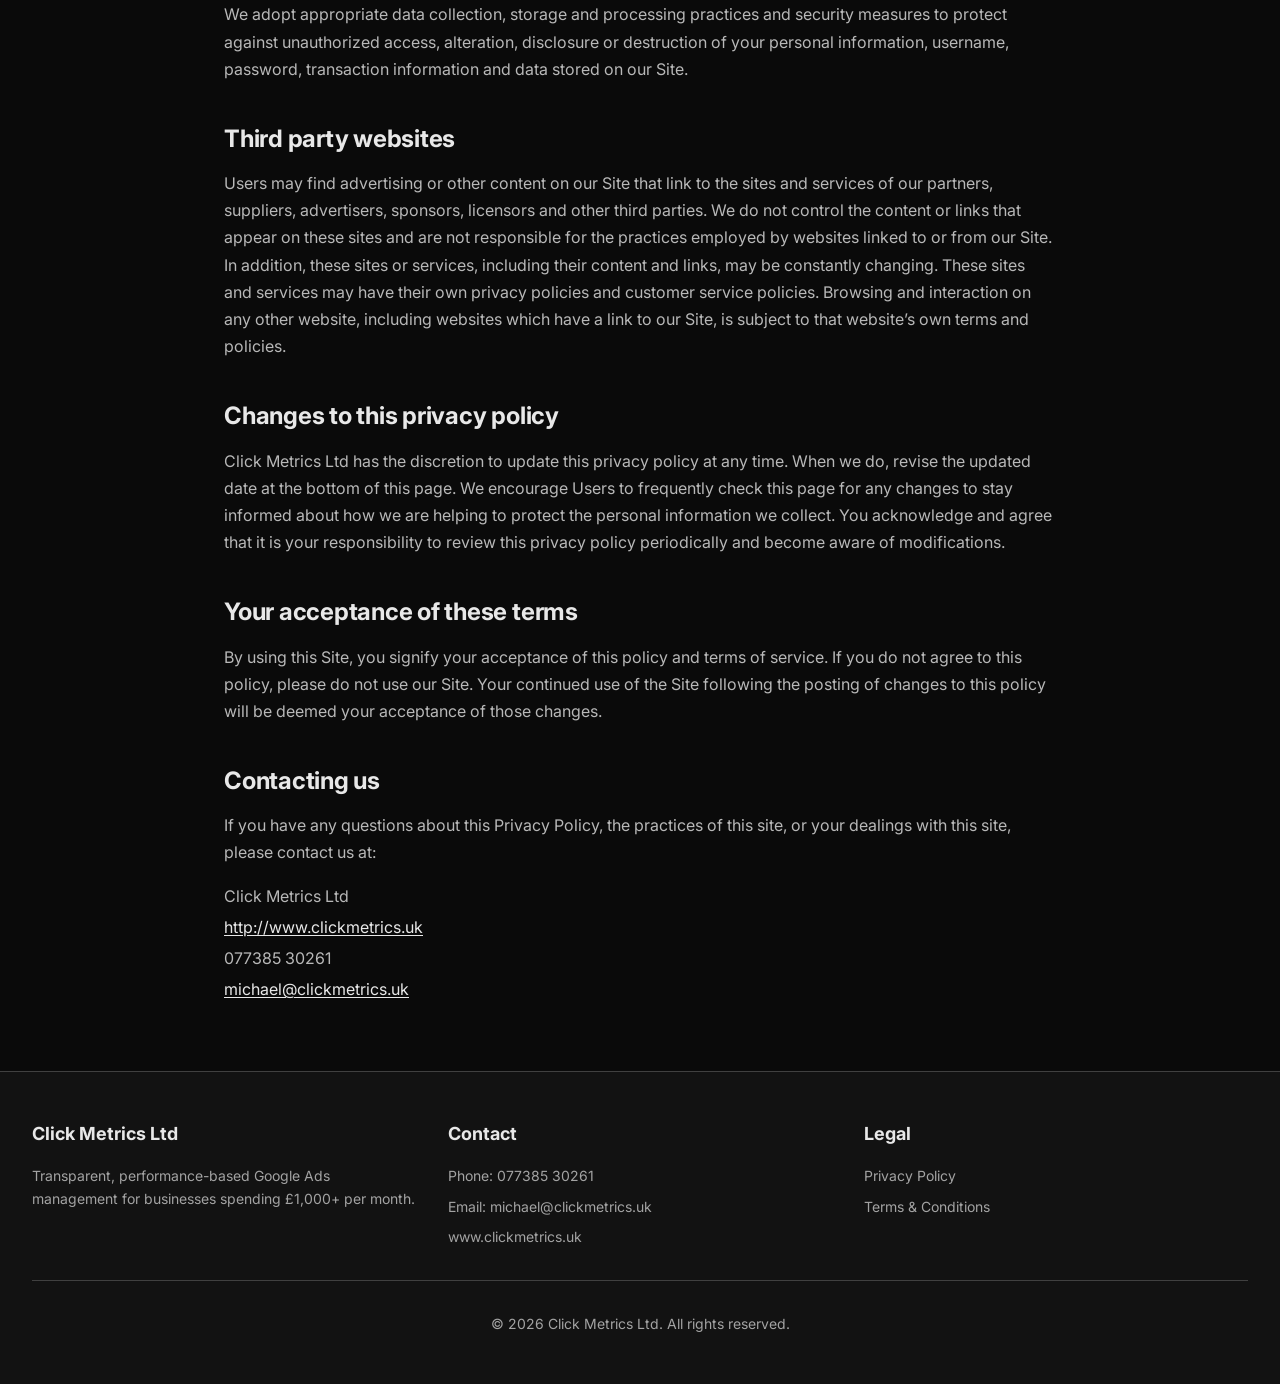
<file: privacy-policy.html>
<!DOCTYPE html>
<html lang="en">
<head>
  <!-- Google Tag Manager -->
  <script>(function(w,d,s,l,i){w[l]=w[l]||[];w[l].push({'gtm.start':
  new Date().getTime(),event:'gtm.js'});var f=d.getElementsByTagName(s)[0],
  j=d.createElement(s),dl=l!='dataLayer'?'&l='+l:'';j.async=true;j.src=
  'https://www.googletagmanager.com/gtm.js?id='+i+dl;f.parentNode.insertBefore(j,f);
  })(window,document,'script','dataLayer','GTM-MW5NK72N');</script>
  <!-- End Google Tag Manager -->
  <meta charset="UTF-8" />
  <meta name="viewport" content="width=device-width, initial-scale=1.0" />
  <title>Privacy Policy - Click Metrics</title>
  <link rel="icon" type="image/png" href="/logo-s1-300x69.png" />
  <link rel="preconnect" href="https://fonts.googleapis.com" />
  <link rel="preconnect" href="https://fonts.gstatic.com" crossorigin />
  <link href="https://fonts.googleapis.com/css2?family=Inter:wght@400;500;600;700&display=swap" rel="stylesheet" />
  <style>
    /* ===== CSS Custom Properties ===== */
    :root {
      --jet-950: #0a0a0a;
      --jet-900: #121212;
      --jet-800: #1a1a1a;
      --graphite-600: #404040;
      --silver-400: #a3a3a3;
      --silver-300: #b8b8b8;
      --silver-200: #d4d4d4;
      --silver-100: #e8e8e8;
    }

    /* ===== Reset & Base ===== */
    *, *::before, *::after {
      box-sizing: border-box;
      margin: 0;
      padding: 0;
    }

    html {
      scroll-behavior: smooth;
    }

    body {
      font-family: 'Inter', system-ui, -apple-system, sans-serif;
      -webkit-font-smoothing: antialiased;
      -moz-osx-font-smoothing: grayscale;
      background-color: var(--jet-950);
      color: var(--silver-300);
      line-height: 1.6;
      min-height: 100vh;
    }

    img {
      max-width: 100%;
      height: auto;
      display: block;
    }

    a {
      text-decoration: none;
      color: inherit;
    }

    /* ===== Header ===== */
    .site-header {
      background-color: var(--jet-950);
      border-bottom: 1px solid var(--graphite-600);
      padding: 1.5rem 1rem;
    }

    .site-header .header-inner {
      max-width: 80rem;
      margin: 0 auto;
      display: flex;
      align-items: center;
      justify-content: space-between;
    }

    .site-header .logo {
      height: 2.5rem;
      width: auto;
      filter: brightness(0) invert(1);
    }

    .back-link {
      color: var(--silver-400);
      font-size: 0.875rem;
      transition: color 0.2s ease;
    }

    .back-link:hover {
      color: var(--silver-100);
    }

    @media (min-width: 640px) {
      .site-header {
        padding-left: 1.5rem;
        padding-right: 1.5rem;
      }
      .site-header .logo {
        height: 3rem;
      }
    }

    @media (min-width: 1024px) {
      .site-header {
        padding-left: 2rem;
        padding-right: 2rem;
      }
    }

    /* ===== Content ===== */
    .content {
      max-width: 56rem;
      margin-left: auto;
      margin-right: auto;
      padding: 4rem 1rem;
    }

    @media (min-width: 640px) {
      .content {
        padding-left: 1.5rem;
        padding-right: 1.5rem;
      }
    }

    @media (min-width: 1024px) {
      .content {
        padding-left: 2rem;
        padding-right: 2rem;
      }
    }

    .content h1 {
      font-size: 2.25rem;
      font-weight: 700;
      color: var(--silver-100);
      letter-spacing: -0.02em;
      line-height: 1.2;
      margin-bottom: 2rem;
    }

    @media (min-width: 640px) {
      .content h1 {
        font-size: 3rem;
      }
    }

    .content h2 {
      font-size: 1.5rem;
      font-weight: 700;
      color: var(--silver-100);
      letter-spacing: -0.01em;
      line-height: 1.3;
      margin-top: 2.5rem;
      margin-bottom: 1rem;
    }

    .content p {
      margin-bottom: 1rem;
      line-height: 1.7;
    }

    .content ul {
      list-style: disc;
      padding-left: 1.5rem;
      margin-bottom: 1rem;
    }

    .content ul li {
      margin-bottom: 0.5rem;
      line-height: 1.7;
    }

    .content ul li strong {
      color: var(--silver-100);
    }

    .content a {
      color: var(--silver-100);
      text-decoration: underline;
      text-underline-offset: 2px;
    }

    .content a:hover {
      color: #ffffff;
    }

    .contact-block {
      margin-top: 1rem;
      padding-left: 0;
    }

    .contact-block p {
      margin-bottom: 0.25rem;
    }

    /* ===== Footer ===== */
    .site-footer {
      background-color: var(--jet-900);
      border-top: 1px solid var(--graphite-600);
      padding: 3rem 1rem;
    }

    .footer-inner {
      max-width: 80rem;
      margin: 0 auto;
    }

    .footer-grid {
      display: grid;
      grid-template-columns: 1fr;
      gap: 2rem;
    }

    .footer-col h3 {
      font-size: 1.125rem;
      font-weight: 700;
      color: var(--silver-100);
      margin-bottom: 1rem;
    }

    .footer-col p,
    .footer-col a {
      color: var(--silver-400);
      font-size: 0.875rem;
      line-height: 1.6;
    }

    .footer-col a {
      display: block;
      text-decoration: none;
      transition: color 0.2s ease;
    }

    .footer-col a:hover {
      color: var(--silver-100);
    }

    .footer-links {
      display: flex;
      flex-direction: column;
      gap: 0.5rem;
    }

    .footer-contact {
      display: flex;
      flex-direction: column;
      gap: 0.5rem;
    }

    .footer-bottom {
      margin-top: 2rem;
      padding-top: 2rem;
      border-top: 1px solid var(--graphite-600);
      text-align: center;
      color: var(--silver-400);
      font-size: 0.875rem;
    }

    @media (min-width: 640px) {
      .site-footer {
        padding-left: 1.5rem;
        padding-right: 1.5rem;
      }
    }

    @media (min-width: 768px) {
      .footer-grid {
        grid-template-columns: repeat(3, 1fr);
      }
    }

    @media (min-width: 1024px) {
      .site-footer {
        padding-left: 2rem;
        padding-right: 2rem;
      }
    }
  </style>
</head>
<body>
  <!-- Google Tag Manager (noscript) -->
  <noscript><iframe src="https://www.googletagmanager.com/ns.html?id=GTM-MW5NK72N"
  height="0" width="0" style="display:none;visibility:hidden"></iframe></noscript>
  <!-- End Google Tag Manager (noscript) -->

  <!-- ===== Header ===== -->
  <header class="site-header">
    <div class="header-inner">
      <a href="index.html"><img src="/logo-s1-300x69.png" alt="Click Metrics" class="logo" /></a>
      <a href="index.html" class="back-link">&larr; Back to Home</a>
    </div>
  </header>

  <!-- ===== Content ===== -->
  <main class="content">
    <h1>Privacy Policy</h1>

    <p>This Privacy Policy governs the manner in which Click Metrics Ltd collects, uses, maintains and discloses information collected from users (each, a &quot;User&quot;) of the <a href="http://www.clickmetrics.uk">http://www.clickmetrics.uk</a> website (&quot;Site&quot;). This privacy policy applies to the Site and all products and services offered by Click Metrics Ltd.</p>

    <h2>Personal identification information</h2>
    <p>We may collect personal identification information from Users in a variety of ways, including, but not limited to, when Users visit our site, fill out a form and in connection with other activities, services, features or resources we make available on our Site. Users may be asked for, as appropriate, name, email address, phone number.</p>
    <p>Users may, however, visit our Site anonymously.</p>
    <p>We will collect personal identification information from Users only if they voluntarily submit such information to us. Users can always refuse to supply personally identification information, except that it may prevent them from engaging in certain Site related activities.</p>

    <h2>Non-personal identification information</h2>
    <p>We may collect non-personal identification information about Users whenever they interact with our Site. Non-personal identification information may include the browser name, the type of computer and technical information about Users means of connection to our Site, such as the operating system and the Internet service providers utilized and other similar information.</p>

    <h2>Web browser cookies</h2>
    <p>Our Site may use &quot;cookies&quot; to enhance User experience. User&rsquo;s web browser places cookies on their hard drive for record-keeping purposes and sometimes to track information about them. User may choose to set their web browser to refuse cookies, or to alert you when cookies are being sent. If they do so, note that some parts of the Site may not function properly.</p>

    <h2>How we use collected information</h2>
    <p>Click Metrics Ltd collects and uses Users personal information for the following purposes:</p>
    <ul>
      <li><strong>To improve customer service</strong> &ndash; Your information helps us to more effectively respond to your customer service requests and support needs.</li>
      <li><strong>To improve our Site</strong> &ndash; We continually strive to improve our website offerings based on the information and feedback we receive from you.</li>
      <li><strong>To administer a content, promotion, survey or other Site feature</strong> &ndash; To send Users information they agreed to receive about topics we think will be of interest to them.</li>
      <li><strong>To send periodic emails</strong> &ndash; The email address Users provide for order processing, will only be used to send them information and updates pertaining to their order. It may also be used to respond to their inquiries, and/or other requests or questions. If User decides to opt-in to our mailing list, they will receive emails that may include company news, updates, related product or service information, etc. If at any time the User would like to unsubscribe from receiving future emails, we include detailed unsubscribe instructions at the bottom of each email or User may contact us via our Site.</li>
    </ul>

    <h2>How we protect your information</h2>
    <p>We adopt appropriate data collection, storage and processing practices and security measures to protect against unauthorized access, alteration, disclosure or destruction of your personal information, username, password, transaction information and data stored on our Site.</p>

    <h2>Third party websites</h2>
    <p>Users may find advertising or other content on our Site that link to the sites and services of our partners, suppliers, advertisers, sponsors, licensors and other third parties. We do not control the content or links that appear on these sites and are not responsible for the practices employed by websites linked to or from our Site. In addition, these sites or services, including their content and links, may be constantly changing. These sites and services may have their own privacy policies and customer service policies. Browsing and interaction on any other website, including websites which have a link to our Site, is subject to that website&rsquo;s own terms and policies.</p>

    <h2>Changes to this privacy policy</h2>
    <p>Click Metrics Ltd has the discretion to update this privacy policy at any time. When we do, revise the updated date at the bottom of this page. We encourage Users to frequently check this page for any changes to stay informed about how we are helping to protect the personal information we collect. You acknowledge and agree that it is your responsibility to review this privacy policy periodically and become aware of modifications.</p>

    <h2>Your acceptance of these terms</h2>
    <p>By using this Site, you signify your acceptance of this policy and terms of service. If you do not agree to this policy, please do not use our Site. Your continued use of the Site following the posting of changes to this policy will be deemed your acceptance of those changes.</p>

    <h2>Contacting us</h2>
    <p>If you have any questions about this Privacy Policy, the practices of this site, or your dealings with this site, please contact us at:</p>
    <div class="contact-block">
      <p>Click Metrics Ltd</p>
      <p><a href="http://www.clickmetrics.uk">http://www.clickmetrics.uk</a></p>
      <p>077385 30261</p>
      <p><a href="mailto:michael@clickmetrics.uk">michael@clickmetrics.uk</a></p>
    </div>
  </main>

  <!-- ===== Footer ===== -->
  <footer class="site-footer">
    <div class="footer-inner">
      <div class="footer-grid">
        <div class="footer-col">
          <h3>Click Metrics Ltd</h3>
          <p>Transparent, performance-based Google Ads management for businesses spending &pound;1,000+ per month.</p>
        </div>

        <div class="footer-col">
          <h3>Contact</h3>
          <div class="footer-contact">
            <p>Phone: 077385 30261</p>
            <p>Email: michael@clickmetrics.uk</p>
            <p><a href="https://www.clickmetrics.uk" target="_blank" rel="noopener noreferrer">www.clickmetrics.uk</a></p>
          </div>
        </div>

        <div class="footer-col">
          <h3>Legal</h3>
          <div class="footer-links">
            <a href="/privacy-policy.html">Privacy Policy</a>
            <a href="/terms-conditions.html">Terms &amp; Conditions</a>
          </div>
        </div>
      </div>

      <div class="footer-bottom">
        <p>&copy; 2026 Click Metrics Ltd. All rights reserved.</p>
      </div>
    </div>
  </footer>
</body>
</html>
</file>
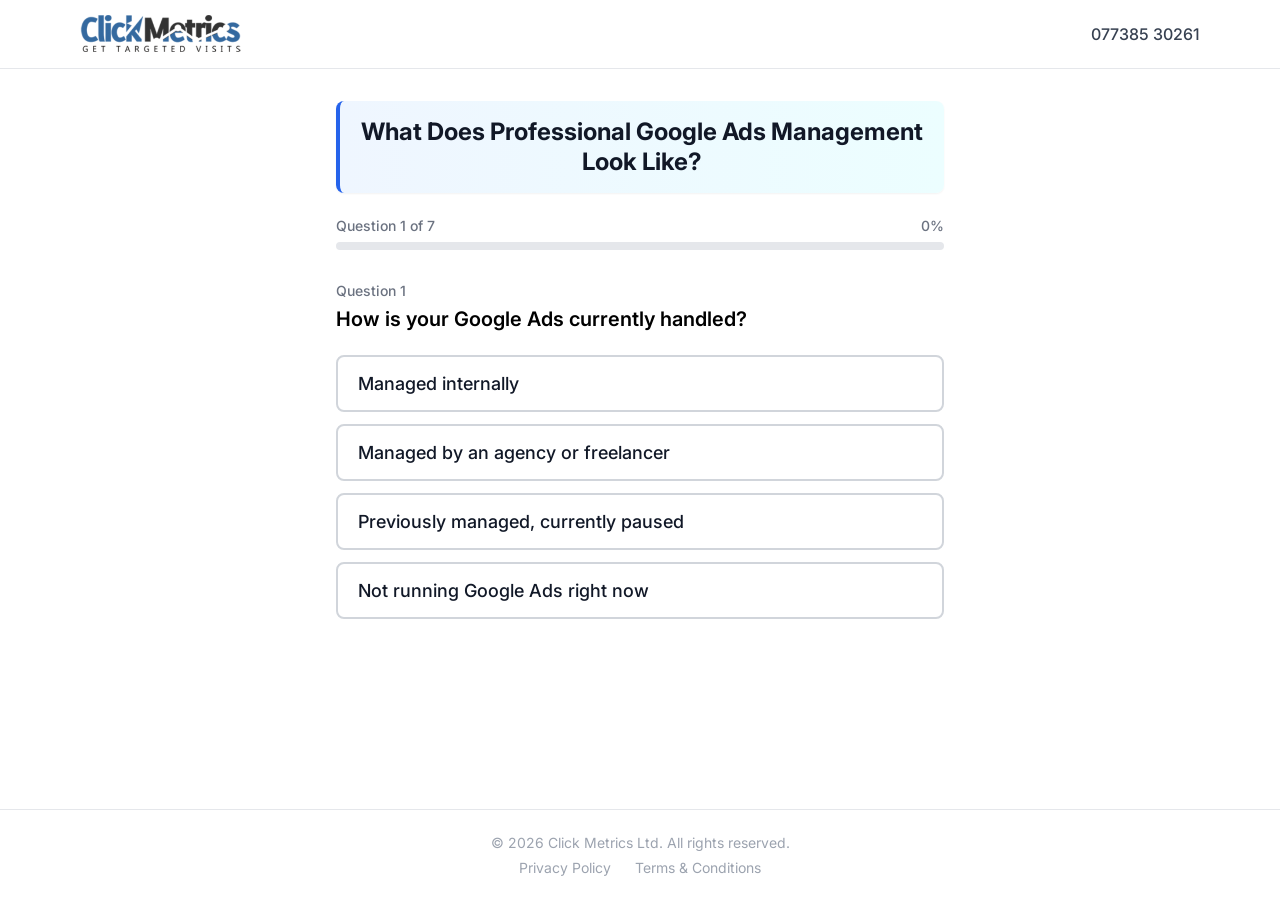
<file: quiz.html>
<!DOCTYPE html>
<html lang="en">
<head>
<meta charset="UTF-8">
<meta name="viewport" content="width=device-width, initial-scale=1.0">
<title>Google Ads Quiz - Click Metrics</title>
<link rel="icon" href="/logo-s1-300x69.png">
<link rel="preconnect" href="https://fonts.googleapis.com">
<link rel="preconnect" href="https://fonts.gstatic.com" crossorigin>
<link href="https://fonts.googleapis.com/css2?family=Inter:wght@400;500;600;700&display=swap" rel="stylesheet">
<!-- Google Tag Manager -->
<script>(function(w,d,s,l,i){w[l]=w[l]||[];w[l].push({'gtm.start':
new Date().getTime(),event:'gtm.js'});var f=d.getElementsByTagName(s)[0],
j=d.createElement(s),dl=l!='dataLayer'?'&l='+l:'';j.async=true;j.src=
'https://www.googletagmanager.com/gtm.js?id='+i+dl;f.parentNode.insertBefore(j,f);
})(window,document,'script','dataLayer','GTM-MW5NK72N');</script>
<!-- End Google Tag Manager -->
<style>
*, *::before, *::after {
  box-sizing: border-box;
  margin: 0;
  padding: 0;
}

body {
  font-family: 'Inter', sans-serif;
  background: #ffffff;
  color: #111827;
  min-height: 100vh;
  display: flex;
  flex-direction: column;
}

a {
  text-decoration: none;
}

/* Header */
.header {
  border-bottom: 1px solid #e5e7eb;
}

.header-inner {
  max-width: 72rem;
  margin: 0 auto;
  padding: 0.75rem 1rem;
  display: flex;
  align-items: center;
  justify-content: space-between;
}

.header-logo {
  height: 2.5rem;
}

.header-phone {
  color: #374151;
  font-weight: 500;
  transition: color 0.15s;
}

.header-phone:hover {
  color: #000000;
}

/* Main content */
.main {
  flex: 1;
  max-width: 40rem;
  width: 100%;
  margin: 0 auto;
  padding: 2rem 1rem;
}

/* Banner */
.banner {
  background: linear-gradient(to right, #eff6ff, #ecfeff);
  border-left: 4px solid #2563eb;
  border-radius: 0.5rem;
  padding: 1rem;
  box-shadow: 0 1px 2px rgba(0, 0, 0, 0.05);
  text-align: center;
  margin-bottom: 1.5rem;
}

.banner h1 {
  font-size: 1.5rem;
  line-height: 1.875rem;
  font-weight: 700;
  color: #111827;
}

@media (max-width: 640px) {
  .banner h1 {
    font-size: 1.25rem;
    line-height: 1.625rem;
  }
}

/* Progress */
.progress-info {
  display: flex;
  justify-content: space-between;
  align-items: center;
  margin-bottom: 0.5rem;
  font-size: 0.875rem;
  color: #6b7280;
  font-weight: 500;
}

.progress-track {
  background: #e5e7eb;
  height: 0.5rem;
  border-radius: 9999px;
  overflow: hidden;
  margin-bottom: 2rem;
}

.progress-fill {
  background: #000000;
  height: 100%;
  border-radius: 9999px;
  width: 0%;
  transition: width 500ms ease-out;
}

/* Quiz */
.quiz-container {
  display: block;
}

.quiz-question-number {
  font-size: 0.875rem;
  color: #6b7280;
  font-weight: 500;
  margin-bottom: 0.5rem;
}

.quiz-question-text {
  font-size: 1.25rem;
  line-height: 1.5rem;
  font-weight: 600;
  color: #000000;
  margin-bottom: 1.5rem;
}

.quiz-options {
  display: flex;
  flex-direction: column;
  gap: 0.75rem;
}

.quiz-option {
  display: block;
  width: 100%;
  text-align: left;
  background: #ffffff;
  border: 2px solid #d1d5db;
  border-radius: 0.5rem;
  padding: 1rem 1.25rem;
  font-size: 1.125rem;
  color: #111827;
  font-weight: 500;
  font-family: 'Inter', sans-serif;
  cursor: pointer;
  transition: border-color 0.15s, background-color 0.15s;
}

.quiz-option:hover {
  border-color: #000000;
  background: #f9fafb;
}

.quiz-option.selected {
  border-color: #000000;
  background: #f3f4f6;
}

/* Contact form */
.contact-container {
  display: none;
}

.contact-heading {
  font-size: 1.25rem;
  line-height: 1.5rem;
  font-weight: 600;
  color: #000000;
  margin-bottom: 1.5rem;
}

.form-group {
  margin-bottom: 1.25rem;
}

.form-label {
  display: block;
  color: #111827;
  font-weight: 500;
  margin-bottom: 0.5rem;
  font-size: 0.9375rem;
}

.form-input {
  display: block;
  width: 100%;
  background: #ffffff;
  border: 2px solid #d1d5db;
  border-radius: 0.5rem;
  padding: 0.75rem 1rem;
  font-size: 1rem;
  color: #111827;
  font-family: 'Inter', sans-serif;
  transition: border-color 0.15s;
  outline: none;
}

.form-input::placeholder {
  color: #9ca3af;
}

.form-input:focus {
  border-color: #000000;
}

.submit-btn {
  display: flex;
  align-items: center;
  justify-content: center;
  gap: 0.5rem;
  width: 100%;
  background: #000000;
  color: #ffffff;
  border: none;
  border-radius: 0.5rem;
  padding: 1rem 2rem;
  font-size: 1.125rem;
  font-weight: 600;
  font-family: 'Inter', sans-serif;
  cursor: pointer;
  transition: background-color 0.15s;
  margin-top: 0.5rem;
}

.submit-btn:hover {
  background: #1f2937;
}

.submit-btn:disabled {
  opacity: 0.7;
  cursor: not-allowed;
}

.spinner {
  display: none;
  width: 1.25rem;
  height: 1.25rem;
  border: 2px solid rgba(255, 255, 255, 0.3);
  border-top-color: #ffffff;
  border-radius: 50%;
  animation: spin 0.6s linear infinite;
}

@keyframes spin {
  to { transform: rotate(360deg); }
}

.submit-btn.loading .spinner {
  display: block;
}

/* Error */
.form-error {
  display: none;
  background: #fef2f2;
  border: 1px solid #fca5a5;
  border-radius: 0.5rem;
  padding: 0.75rem 1rem;
  color: #991b1b;
  font-size: 0.875rem;
  margin-bottom: 1rem;
}

.form-error.visible {
  display: block;
}

/* Footer */
.footer {
  border-top: 1px solid #e5e7eb;
  padding: 1.5rem 1rem;
  text-align: center;
}

.footer-text {
  color: #9ca3af;
  font-size: 0.875rem;
  margin-bottom: 0.5rem;
}

.footer-links {
  display: flex;
  justify-content: center;
  gap: 1.5rem;
}

.footer-link {
  color: #9ca3af;
  font-size: 0.875rem;
  transition: color 0.15s;
}

.footer-link:hover {
  color: #111827;
}
</style>
</head>
<body>
<!-- Google Tag Manager (noscript) -->
<noscript><iframe src="https://www.googletagmanager.com/ns.html?id=GTM-MW5NK72N"
height="0" width="0" style="display:none;visibility:hidden"></iframe></noscript>
<!-- End Google Tag Manager (noscript) -->

<!-- Header -->
<header class="header">
  <div class="header-inner">
    <a href="/"><img src="image copy.png" alt="Click Metrics" class="header-logo"></a>
    <a href="tel:07738530261" class="header-phone">077385 30261</a>
  </div>
</header>

<!-- Main -->
<main class="main">
  <!-- Banner -->
  <div class="banner">
    <h1>What Does Professional Google Ads Management Look Like?</h1>
  </div>

  <!-- Progress -->
  <div class="progress-info">
    <span id="progress-label">Question 1 of 7</span>
    <span id="progress-pct">0%</span>
  </div>
  <div class="progress-track">
    <div class="progress-fill" id="progress-fill"></div>
  </div>

  <!-- Quiz -->
  <div class="quiz-container" id="quiz-container">
    <div class="quiz-question-number" id="quiz-number">Question 1</div>
    <div class="quiz-question-text" id="quiz-text"></div>
    <div class="quiz-options" id="quiz-options"></div>
  </div>

  <!-- Contact Form -->
  <div class="contact-container" id="contact-container">
    <h2 class="contact-heading">Let's connect to discuss your Google Ads management</h2>
    <div class="form-error" id="form-error">Something went wrong. Please try again.</div>
    <form id="contact-form" novalidate>
      <div class="form-group">
        <label class="form-label" for="first_name">First Name</label>
        <input class="form-input" type="text" id="first_name" name="first_name" required placeholder="John">
      </div>
      <div class="form-group">
        <label class="form-label" for="email">Email</label>
        <input class="form-input" type="email" id="email" name="email" required placeholder="john@company.com">
      </div>
      <div class="form-group">
        <label class="form-label" for="phone">Phone Number</label>
        <input class="form-input" type="tel" id="phone" name="phone" required placeholder="+44 7700 000000">
      </div>
      <div class="form-group">
        <label class="form-label" for="website">Website</label>
        <input class="form-input" type="url" id="website" name="website" required placeholder="https://www.example.com">
      </div>
      <button type="submit" class="submit-btn" id="submit-btn">
        <span id="submit-text">Submit</span>
        <span class="spinner" id="submit-spinner"></span>
      </button>
    </form>
  </div>
</main>

<!-- Footer -->
<footer class="footer">
  <p class="footer-text">&copy; 2026 Click Metrics Ltd. All rights reserved.</p>
  <div class="footer-links">
    <a href="privacy-policy.html" class="footer-link">Privacy Policy</a>
    <a href="terms-conditions.html" class="footer-link">Terms &amp; Conditions</a>
  </div>
</footer>

<script>
(function() {
  // Questions
  var questions = [
    {
      id: 'q1_ads_handling',
      question: 'How is your Google Ads currently handled?',
      options: [
        'Managed internally',
        'Managed by an agency or freelancer',
        'Previously managed, currently paused',
        'Not running Google Ads right now'
      ]
    },
    {
      id: 'q2_campaign_structure',
      question: 'What best describes how your campaigns are structured?',
      options: [
        'Clearly structured by intent and profitability',
        'Some structure, but mostly broad',
        'Mostly automated / smart campaigns',
        'I honestly don\'t know'
      ]
    },
    {
      id: 'q3_biggest_frustration',
      question: 'What\'s your biggest frustration with Google Ads right now?',
      options: [
        'Wasted spend with little accountability',
        'Leads coming in but not high quality',
        'No clear visibility into what\'s working',
        'Inconsistent results month to month',
        'Not currently running ads'
      ]
    },
    {
      id: 'q4_manager_involvement',
      question: 'How involved is your current Google Ads manager?',
      options: [
        'Proactive with strategy and recommendations',
        'Mostly reactive / reporting only',
        'Barely hear from them',
        'No manager'
      ]
    },
    {
      id: 'q5_impact_of_proper_management',
      question: 'If your Google Ads were managed properly, what would that change?',
      options: [
        'Marginal improvement, nothing major',
        'More predictable lead flow',
        'Confidence to increase ad spend',
        'Ability to scale the business'
      ]
    },
    {
      id: 'q6_monthly_ad_spend',
      question: 'What is your monthly Google Ads spend?',
      options: [
        'Less than £1,000 PM',
        '£1,000 - £2,000 PM',
        '£2,000 - £5,000 PM',
        '£5,000 - £10,000 PM',
        '£10,000+ PM'
      ]
    }
  ];

  var totalSteps = 7; // 6 questions + 1 contact form
  var currentQuestion = 0;
  var answers = {};

  // DOM refs
  var quizContainer = document.getElementById('quiz-container');
  var contactContainer = document.getElementById('contact-container');
  var progressLabel = document.getElementById('progress-label');
  var progressPct = document.getElementById('progress-pct');
  var progressFill = document.getElementById('progress-fill');
  var quizNumber = document.getElementById('quiz-number');
  var quizText = document.getElementById('quiz-text');
  var quizOptions = document.getElementById('quiz-options');
  var contactForm = document.getElementById('contact-form');
  var submitBtn = document.getElementById('submit-btn');
  var submitText = document.getElementById('submit-text');
  var submitSpinner = document.getElementById('submit-spinner');
  var formError = document.getElementById('form-error');

  // DataLayer: quiz started
  window.dataLayer = window.dataLayer || [];
  window.dataLayer.push({
    event: 'quiz_started',
    quiz_name: 'google_ads_qualification'
  });

  function updateProgress(step) {
    var pct = Math.round((step / totalSteps) * 100);
    progressLabel.textContent = 'Question ' + (step + 1) + ' of ' + totalSteps;
    progressPct.textContent = pct + '%';
    progressFill.style.width = pct + '%';
  }

  function renderQuestion(index) {
    var q = questions[index];
    quizNumber.textContent = 'Question ' + (index + 1);
    quizText.textContent = q.question;
    quizOptions.innerHTML = '';

    q.options.forEach(function(opt) {
      var btn = document.createElement('button');
      btn.type = 'button';
      btn.className = 'quiz-option';
      btn.textContent = opt;
      btn.addEventListener('click', function() {
        selectOption(btn, q.id, opt, index);
      });
      quizOptions.appendChild(btn);
    });

    updateProgress(index);
  }

  function selectOption(btn, questionId, answer, index) {
    // Visual feedback
    var allBtns = quizOptions.querySelectorAll('.quiz-option');
    for (var i = 0; i < allBtns.length; i++) {
      allBtns[i].classList.remove('selected');
      allBtns[i].style.pointerEvents = 'none';
    }
    btn.classList.add('selected');

    // Record answer
    answers[questionId] = answer;

    // DataLayer: question answered
    window.dataLayer.push({
      event: 'quiz_question_answered',
      question_number: index + 1,
      question_id: questionId,
      answer: answer
    });

    // Advance after delay
    setTimeout(function() {
      if (index < questions.length - 1) {
        currentQuestion = index + 1;
        renderQuestion(currentQuestion);
      } else {
        showContact();
      }
    }, 300);
  }

  function showContact() {
    quizContainer.style.display = 'none';
    contactContainer.style.display = 'block';
    // Progress: step 6 (0-indexed) = question 7 of 7, 95%
    progressLabel.textContent = 'Question 7 of 7';
    progressPct.textContent = '95%';
    progressFill.style.width = '95%';
  }

  // Form submit
  contactForm.addEventListener('submit', function(e) {
    e.preventDefault();
    formError.classList.remove('visible');

    var firstName = document.getElementById('first_name').value.trim();
    var email = document.getElementById('email').value.trim();
    var phone = document.getElementById('phone').value.trim();
    var website = document.getElementById('website').value.trim();

    // Validate
    if (!firstName || !email || !phone || !website) {
      formError.textContent = 'Please fill in all fields.';
      formError.classList.add('visible');
      return;
    }

    // Loading state
    submitBtn.disabled = true;
    submitBtn.classList.add('loading');
    submitText.textContent = 'Submitting...';
    submitSpinner.style.display = 'block';

    var payload = {
      first_name: firstName,
      email: email,
      phone: phone,
      website: website,
      q1_ads_handling: answers.q1_ads_handling || '',
      q2_campaign_structure: answers.q2_campaign_structure || '',
      q3_biggest_frustration: answers.q3_biggest_frustration || '',
      q4_manager_involvement: answers.q4_manager_involvement || '',
      q5_impact_of_proper_management: answers.q5_impact_of_proper_management || '',
      q6_monthly_ad_spend: answers.q6_monthly_ad_spend || ''
    };

    // 1. POST to n8n webhook (proper JSON so each field is parsed individually)
    var webhookDone = fetch('https://n8n.srv1126577.hstgr.cloud/webhook/7cfa0f75-8955-4520-a6cb-db1d1013f556', {
      method: 'POST',
      headers: { 'Content-Type': 'application/json' },
      body: JSON.stringify(payload)
    }).catch(function() {});

    // 2. POST to Supabase
    var supabaseKey = 'eyJhbGciOiJIUzI1NiIsInR5cCI6IkpXVCJ9.eyJpc3MiOiJzdXBhYmFzZSIsInJlZiI6ImJrZ2pmYWlmZm9mc3ptdnl6cXdwIiwicm9sZSI6ImFub24iLCJpYXQiOjE3NDk2OTA2MTMsImV4cCI6MjA2NTI2NjYxM30.3Ia8QrtjFzF-IcjWVFSKVL7kcLH_hUf4TqZ7v4rkVZE';

    var supabaseDone = fetch('https://bkgjfaiffofszmvyzqwp.supabase.co/rest/v1/quiz_leads', {
      method: 'POST',
      headers: {
        'apikey': supabaseKey,
        'Authorization': 'Bearer ' + supabaseKey,
        'Content-Type': 'application/json',
        'Prefer': 'return=minimal'
      },
      body: JSON.stringify(payload)
    }).catch(function() {});

    // 3. Wait for both, then redirect regardless of outcome
    Promise.all([webhookDone, supabaseDone]).finally(function() {
      window.dataLayer.push({
        event: 'quiz_completed',
        submission_data: payload
      });
      window.location.href = 'thank-you-fb.html';
    });
  });

  // Init
  renderQuestion(0);
})();
</script>
</body>
</html>
</file>
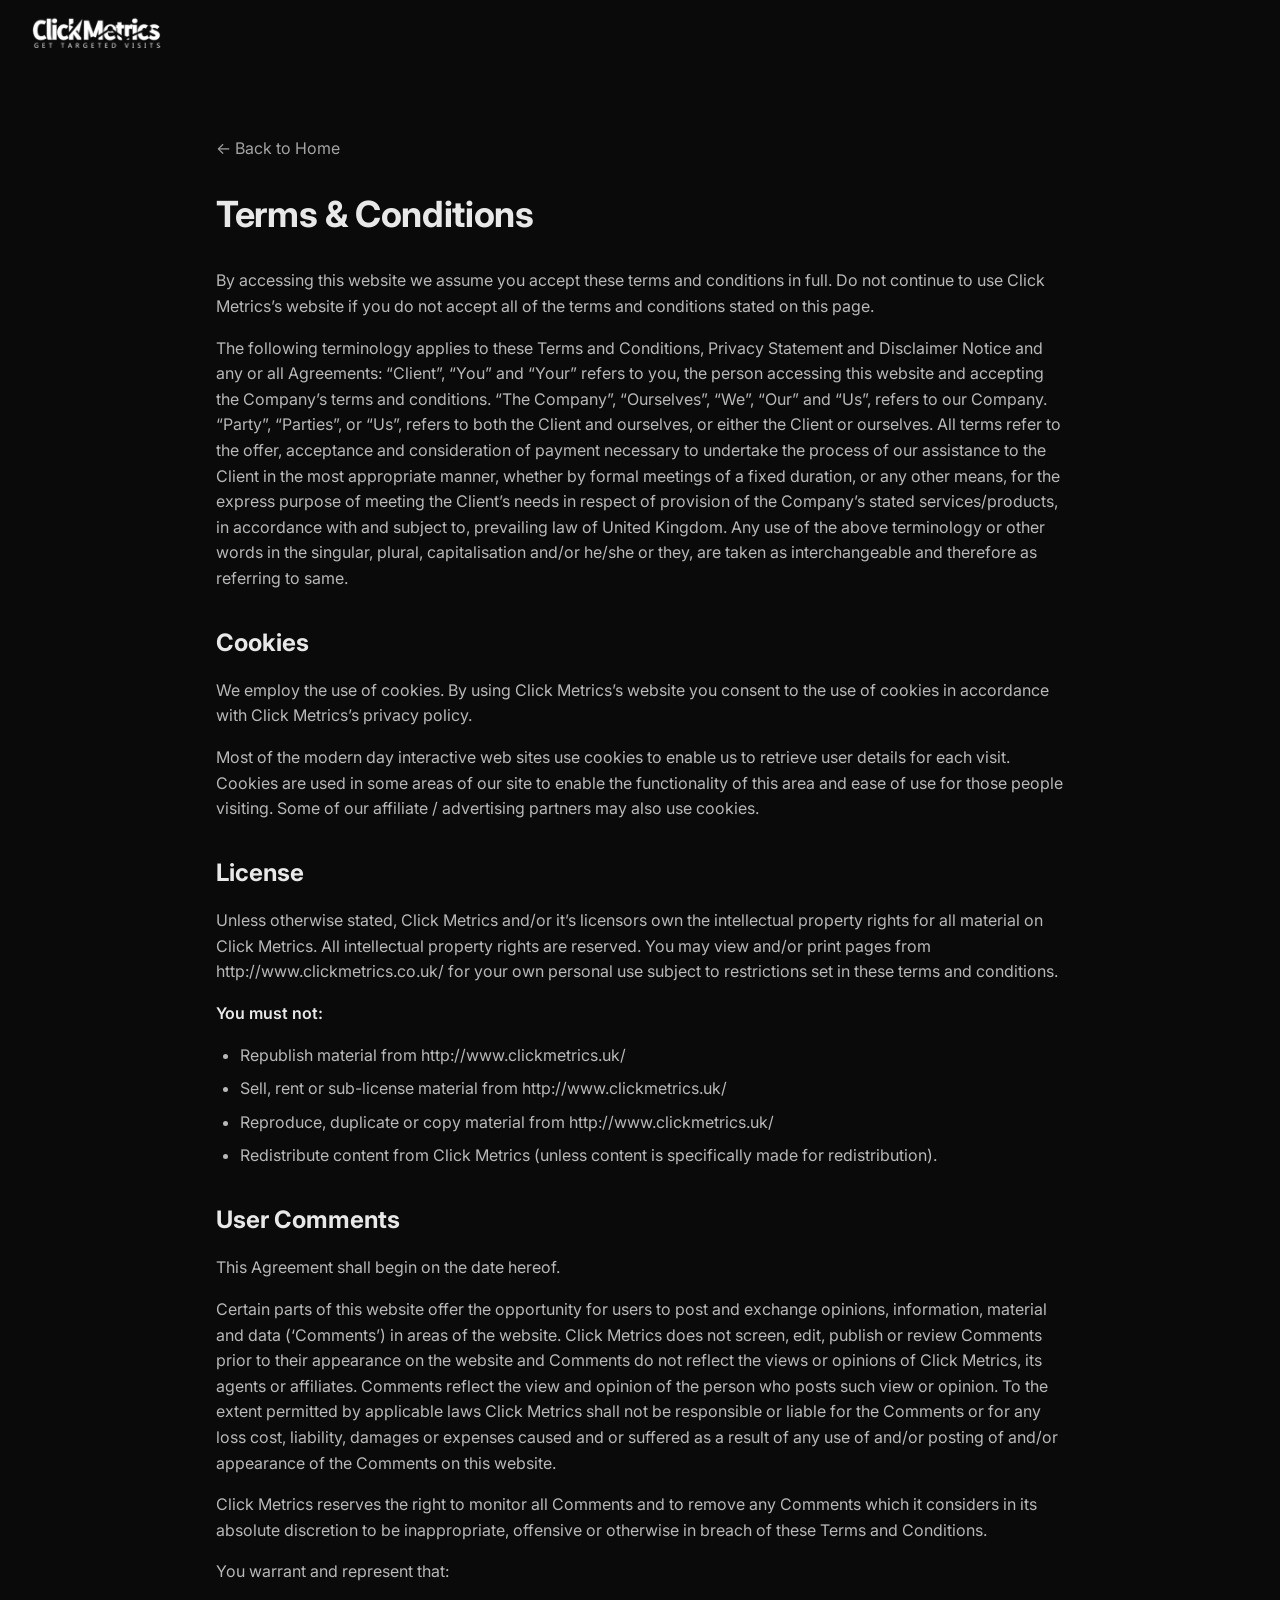
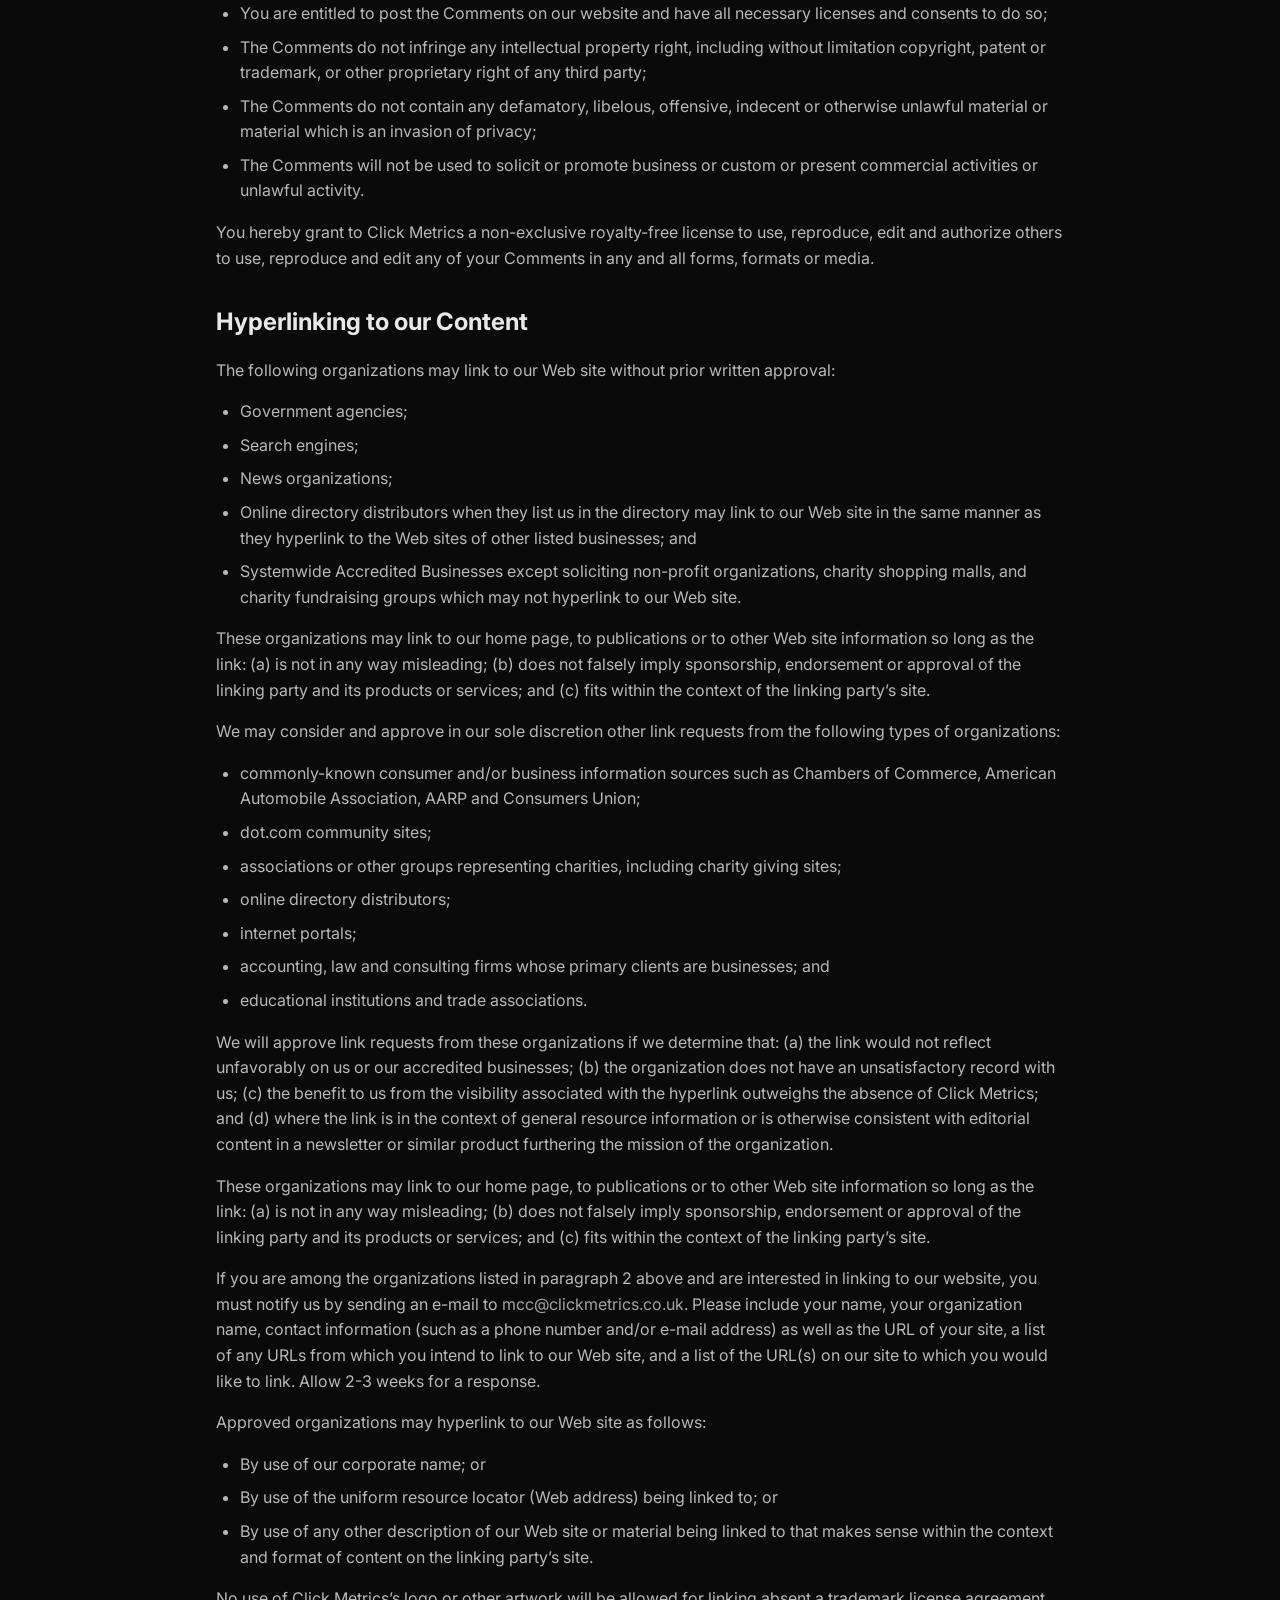
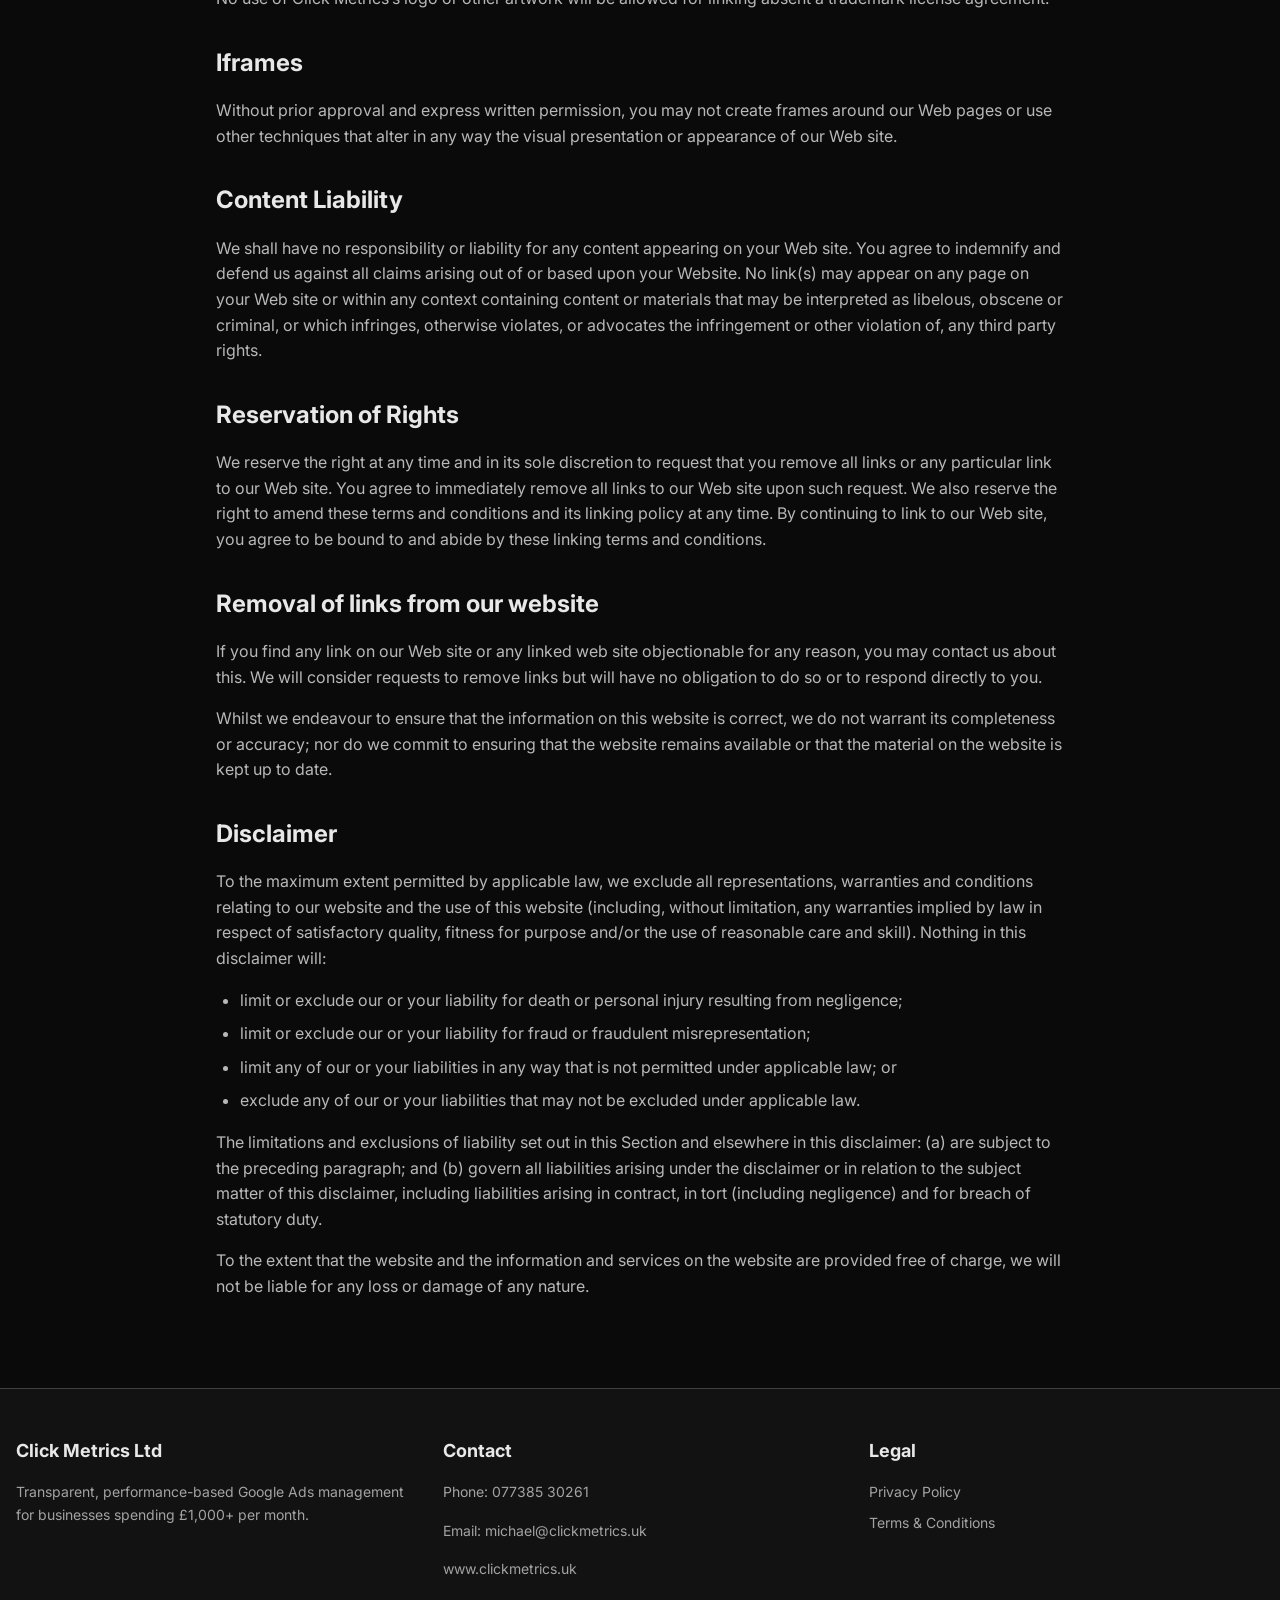
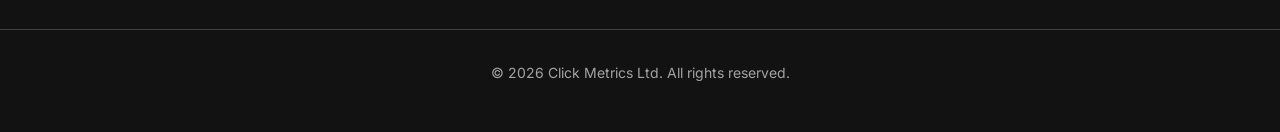
<file: terms-conditions.html>
<!doctype html>
<html lang="en">
<head>
  <!-- Google Tag Manager -->
  <script>(function(w,d,s,l,i){w[l]=w[l]||[];w[l].push({'gtm.start':
  new Date().getTime(),event:'gtm.js'});var f=d.getElementsByTagName(s)[0],
  j=d.createElement(s),dl=l!='dataLayer'?'&l='+l:'';j.async=true;j.src=
  'https://www.googletagmanager.com/gtm.js?id='+i+dl;f.parentNode.insertBefore(j,f);
  })(window,document,'script','dataLayer','GTM-MW5NK72N');</script>
  <!-- End Google Tag Manager -->
  <meta charset="UTF-8" />
  <meta name="viewport" content="width=device-width, initial-scale=1.0" />
  <link rel="icon" type="image/png" href="/logo-s1-300x69.png" />
  <title>Terms &amp; Conditions - Click Metrics</title>
  <link rel="preconnect" href="https://fonts.googleapis.com" />
  <link rel="preconnect" href="https://fonts.gstatic.com" crossorigin />
  <link href="https://fonts.googleapis.com/css2?family=Inter:wght@400;500;600;700&display=swap" rel="stylesheet" />
  <style>
    :root {
      --jet-950: #0a0a0a;
      --jet-900: #121212;
      --jet-800: #1a1a1a;
      --graphite-600: #404040;
      --silver-400: #a3a3a3;
      --silver-300: #b8b8b8;
      --silver-200: #d4d4d4;
      --silver-100: #e8e8e8;
    }
    *, *::before, *::after { box-sizing: border-box; margin: 0; padding: 0; }
    html { scroll-behavior: smooth; }
    body {
      font-family: 'Inter', system-ui, -apple-system, sans-serif;
      -webkit-font-smoothing: antialiased;
      -moz-osx-font-smoothing: grayscale;
      background: var(--jet-950);
      color: var(--silver-300);
      line-height: 1.6;
    }
    a { color: inherit; text-decoration: none; }
    .container { max-width: 80rem; margin: 0 auto; padding: 0 1rem; }
    @media (min-width: 640px) { .container { padding: 0 1.5rem; } }
    @media (min-width: 1024px) { .container { padding: 0 2rem; } }

    header { padding: 1rem 0; }
    header img { height: 2rem; filter: brightness(0) invert(1); }

    .content { max-width: 56rem; margin: 0 auto; padding: 4rem 1rem; }
    @media (min-width: 640px) { .content { padding: 4rem 1.5rem; } }

    .back-link {
      display: inline-flex; align-items: center; gap: 0.5rem;
      color: var(--silver-400); transition: color 0.2s; margin-bottom: 2rem;
    }
    .back-link:hover { color: var(--silver-100); }

    h1 {
      font-size: 2.25rem; font-weight: 700; color: var(--silver-100);
      margin-bottom: 2rem; letter-spacing: -0.01em; line-height: 1.2;
    }
    h2 {
      font-size: 1.5rem; font-weight: 700; color: var(--silver-100);
      margin-top: 2rem; margin-bottom: 1rem;
    }
    p { margin-bottom: 1rem; }
    .section { margin-bottom: 1.5rem; }
    ul { list-style: disc; padding-left: 1.5rem; margin-bottom: 1rem; }
    ul li { margin-bottom: 0.5rem; }
    .bold-text { font-weight: 600; color: var(--silver-100); }

    .policy-link { color: var(--silver-400); transition: color 0.2s; }
    .policy-link:hover { color: var(--silver-100); }

    footer {
      background: var(--jet-900); border-top: 1px solid var(--graphite-600);
      padding: 3rem 0;
    }
    .footer-grid {
      display: grid; grid-template-columns: 1fr; gap: 2rem;
      max-width: 80rem; margin: 0 auto; padding: 0 1rem;
    }
    @media (min-width: 768px) { .footer-grid { grid-template-columns: repeat(3, 1fr); } }
    .footer-heading { font-size: 1.125rem; font-weight: 700; color: var(--silver-100); margin-bottom: 1rem; }
    .footer-text { color: var(--silver-400); font-size: 0.875rem; line-height: 1.6; }
    .footer-link { display: block; color: var(--silver-400); font-size: 0.875rem; transition: color 0.2s; margin-bottom: 0.5rem; }
    .footer-link:hover { color: var(--silver-100); }
    .footer-bottom {
      max-width: 80rem; margin: 2rem auto 0; padding: 2rem 1rem 0;
      border-top: 1px solid var(--graphite-600); text-align: center;
      color: var(--silver-400); font-size: 0.875rem;
    }
  </style>
</head>
<body>
  <!-- Google Tag Manager (noscript) -->
  <noscript><iframe src="https://www.googletagmanager.com/ns.html?id=GTM-MW5NK72N" height="0" width="0" style="display:none;visibility:hidden"></iframe></noscript>
  <!-- End Google Tag Manager (noscript) -->

  <header>
    <div class="container">
      <a href="index.html"><img src="logo-s1-300x69.png" alt="Click Metrics" /></a>
    </div>
  </header>

  <div class="content">
    <a href="index.html" class="back-link">&larr; Back to Home</a>

    <article>
      <h1>Terms &amp; Conditions</h1>

      <p>By accessing this website we assume you accept these terms and conditions in full. Do not continue to use Click Metrics&rsquo;s website if you do not accept all of the terms and conditions stated on this page.</p>

      <p>The following terminology applies to these Terms and Conditions, Privacy Statement and Disclaimer Notice and any or all Agreements: &ldquo;Client&rdquo;, &ldquo;You&rdquo; and &ldquo;Your&rdquo; refers to you, the person accessing this website and accepting the Company&rsquo;s terms and conditions. &ldquo;The Company&rdquo;, &ldquo;Ourselves&rdquo;, &ldquo;We&rdquo;, &ldquo;Our&rdquo; and &ldquo;Us&rdquo;, refers to our Company. &ldquo;Party&rdquo;, &ldquo;Parties&rdquo;, or &ldquo;Us&rdquo;, refers to both the Client and ourselves, or either the Client or ourselves. All terms refer to the offer, acceptance and consideration of payment necessary to undertake the process of our assistance to the Client in the most appropriate manner, whether by formal meetings of a fixed duration, or any other means, for the express purpose of meeting the Client&rsquo;s needs in respect of provision of the Company&rsquo;s stated services/products, in accordance with and subject to, prevailing law of United Kingdom. Any use of the above terminology or other words in the singular, plural, capitalisation and/or he/she or they, are taken as interchangeable and therefore as referring to same.</p>

      <div class="section">
        <h2>Cookies</h2>
        <p>We employ the use of cookies. By using Click Metrics&rsquo;s website you consent to the use of cookies in accordance with Click Metrics&rsquo;s privacy policy.</p>
        <p>Most of the modern day interactive web sites use cookies to enable us to retrieve user details for each visit. Cookies are used in some areas of our site to enable the functionality of this area and ease of use for those people visiting. Some of our affiliate / advertising partners may also use cookies.</p>
      </div>

      <div class="section">
        <h2>License</h2>
        <p>Unless otherwise stated, Click Metrics and/or it&rsquo;s licensors own the intellectual property rights for all material on Click Metrics. All intellectual property rights are reserved. You may view and/or print pages from http://www.clickmetrics.co.uk/ for your own personal use subject to restrictions set in these terms and conditions.</p>
        <p class="bold-text">You must not:</p>
        <ul>
          <li>Republish material from http://www.clickmetrics.uk/</li>
          <li>Sell, rent or sub-license material from http://www.clickmetrics.uk/</li>
          <li>Reproduce, duplicate or copy material from http://www.clickmetrics.uk/</li>
          <li>Redistribute content from Click Metrics (unless content is specifically made for redistribution).</li>
        </ul>
      </div>

      <div class="section">
        <h2>User Comments</h2>
        <p>This Agreement shall begin on the date hereof.</p>
        <p>Certain parts of this website offer the opportunity for users to post and exchange opinions, information, material and data (&lsquo;Comments&rsquo;) in areas of the website. Click Metrics does not screen, edit, publish or review Comments prior to their appearance on the website and Comments do not reflect the views or opinions of Click Metrics, its agents or affiliates. Comments reflect the view and opinion of the person who posts such view or opinion. To the extent permitted by applicable laws Click Metrics shall not be responsible or liable for the Comments or for any loss cost, liability, damages or expenses caused and or suffered as a result of any use of and/or posting of and/or appearance of the Comments on this website.</p>
        <p>Click Metrics reserves the right to monitor all Comments and to remove any Comments which it considers in its absolute discretion to be inappropriate, offensive or otherwise in breach of these Terms and Conditions.</p>
        <p>You warrant and represent that:</p>
        <ul>
          <li>You are entitled to post the Comments on our website and have all necessary licenses and consents to do so;</li>
          <li>The Comments do not infringe any intellectual property right, including without limitation copyright, patent or trademark, or other proprietary right of any third party;</li>
          <li>The Comments do not contain any defamatory, libelous, offensive, indecent or otherwise unlawful material or material which is an invasion of privacy;</li>
          <li>The Comments will not be used to solicit or promote business or custom or present commercial activities or unlawful activity.</li>
        </ul>
        <p>You hereby grant to Click Metrics a non-exclusive royalty-free license to use, reproduce, edit and authorize others to use, reproduce and edit any of your Comments in any and all forms, formats or media.</p>
      </div>

      <div class="section">
        <h2>Hyperlinking to our Content</h2>
        <p>The following organizations may link to our Web site without prior written approval:</p>
        <ul>
          <li>Government agencies;</li>
          <li>Search engines;</li>
          <li>News organizations;</li>
          <li>Online directory distributors when they list us in the directory may link to our Web site in the same manner as they hyperlink to the Web sites of other listed businesses; and</li>
          <li>Systemwide Accredited Businesses except soliciting non-profit organizations, charity shopping malls, and charity fundraising groups which may not hyperlink to our Web site.</li>
        </ul>
        <p>These organizations may link to our home page, to publications or to other Web site information so long as the link: (a) is not in any way misleading; (b) does not falsely imply sponsorship, endorsement or approval of the linking party and its products or services; and (c) fits within the context of the linking party&rsquo;s site.</p>
        <p>We may consider and approve in our sole discretion other link requests from the following types of organizations:</p>
        <ul>
          <li>commonly-known consumer and/or business information sources such as Chambers of Commerce, American Automobile Association, AARP and Consumers Union;</li>
          <li>dot.com community sites;</li>
          <li>associations or other groups representing charities, including charity giving sites;</li>
          <li>online directory distributors;</li>
          <li>internet portals;</li>
          <li>accounting, law and consulting firms whose primary clients are businesses; and</li>
          <li>educational institutions and trade associations.</li>
        </ul>
        <p>We will approve link requests from these organizations if we determine that: (a) the link would not reflect unfavorably on us or our accredited businesses; (b) the organization does not have an unsatisfactory record with us; (c) the benefit to us from the visibility associated with the hyperlink outweighs the absence of Click Metrics; and (d) where the link is in the context of general resource information or is otherwise consistent with editorial content in a newsletter or similar product furthering the mission of the organization.</p>
        <p>These organizations may link to our home page, to publications or to other Web site information so long as the link: (a) is not in any way misleading; (b) does not falsely imply sponsorship, endorsement or approval of the linking party and its products or services; and (c) fits within the context of the linking party&rsquo;s site.</p>
        <p>If you are among the organizations listed in paragraph 2 above and are interested in linking to our website, you must notify us by sending an e-mail to <a href="mailto:mcc@clickmetrics.co.uk" class="policy-link">mcc@clickmetrics.co.uk</a>. Please include your name, your organization name, contact information (such as a phone number and/or e-mail address) as well as the URL of your site, a list of any URLs from which you intend to link to our Web site, and a list of the URL(s) on our site to which you would like to link. Allow 2-3 weeks for a response.</p>
        <p>Approved organizations may hyperlink to our Web site as follows:</p>
        <ul>
          <li>By use of our corporate name; or</li>
          <li>By use of the uniform resource locator (Web address) being linked to; or</li>
          <li>By use of any other description of our Web site or material being linked to that makes sense within the context and format of content on the linking party&rsquo;s site.</li>
        </ul>
        <p>No use of Click Metrics&rsquo;s logo or other artwork will be allowed for linking absent a trademark license agreement.</p>
      </div>

      <div class="section">
        <h2>Iframes</h2>
        <p>Without prior approval and express written permission, you may not create frames around our Web pages or use other techniques that alter in any way the visual presentation or appearance of our Web site.</p>
      </div>

      <div class="section">
        <h2>Content Liability</h2>
        <p>We shall have no responsibility or liability for any content appearing on your Web site. You agree to indemnify and defend us against all claims arising out of or based upon your Website. No link(s) may appear on any page on your Web site or within any context containing content or materials that may be interpreted as libelous, obscene or criminal, or which infringes, otherwise violates, or advocates the infringement or other violation of, any third party rights.</p>
      </div>

      <div class="section">
        <h2>Reservation of Rights</h2>
        <p>We reserve the right at any time and in its sole discretion to request that you remove all links or any particular link to our Web site. You agree to immediately remove all links to our Web site upon such request. We also reserve the right to amend these terms and conditions and its linking policy at any time. By continuing to link to our Web site, you agree to be bound to and abide by these linking terms and conditions.</p>
      </div>

      <div class="section">
        <h2>Removal of links from our website</h2>
        <p>If you find any link on our Web site or any linked web site objectionable for any reason, you may contact us about this. We will consider requests to remove links but will have no obligation to do so or to respond directly to you.</p>
        <p>Whilst we endeavour to ensure that the information on this website is correct, we do not warrant its completeness or accuracy; nor do we commit to ensuring that the website remains available or that the material on the website is kept up to date.</p>
      </div>

      <div class="section">
        <h2>Disclaimer</h2>
        <p>To the maximum extent permitted by applicable law, we exclude all representations, warranties and conditions relating to our website and the use of this website (including, without limitation, any warranties implied by law in respect of satisfactory quality, fitness for purpose and/or the use of reasonable care and skill). Nothing in this disclaimer will:</p>
        <ul>
          <li>limit or exclude our or your liability for death or personal injury resulting from negligence;</li>
          <li>limit or exclude our or your liability for fraud or fraudulent misrepresentation;</li>
          <li>limit any of our or your liabilities in any way that is not permitted under applicable law; or</li>
          <li>exclude any of our or your liabilities that may not be excluded under applicable law.</li>
        </ul>
        <p>The limitations and exclusions of liability set out in this Section and elsewhere in this disclaimer: (a) are subject to the preceding paragraph; and (b) govern all liabilities arising under the disclaimer or in relation to the subject matter of this disclaimer, including liabilities arising in contract, in tort (including negligence) and for breach of statutory duty.</p>
        <p>To the extent that the website and the information and services on the website are provided free of charge, we will not be liable for any loss or damage of any nature.</p>
      </div>
    </article>
  </div>

  <footer>
    <div class="footer-grid">
      <div>
        <h3 class="footer-heading">Click Metrics Ltd</h3>
        <p class="footer-text">Transparent, performance-based Google Ads management for businesses spending &pound;1,000+ per month.</p>
      </div>
      <div>
        <h3 class="footer-heading">Contact</h3>
        <p class="footer-text">Phone: 077385 30261</p>
        <p class="footer-text">Email: michael@clickmetrics.uk</p>
        <p class="footer-text"><a href="http://www.clickmetrics.uk" class="footer-link" style="display:inline">www.clickmetrics.uk</a></p>
      </div>
      <div>
        <h3 class="footer-heading">Legal</h3>
        <a href="privacy-policy.html" class="footer-link">Privacy Policy</a>
        <a href="terms-conditions.html" class="footer-link">Terms &amp; Conditions</a>
      </div>
    </div>
    <div class="footer-bottom">&copy; 2026 Click Metrics Ltd. All rights reserved.</div>
  </footer>
</body>
</html>
</file>
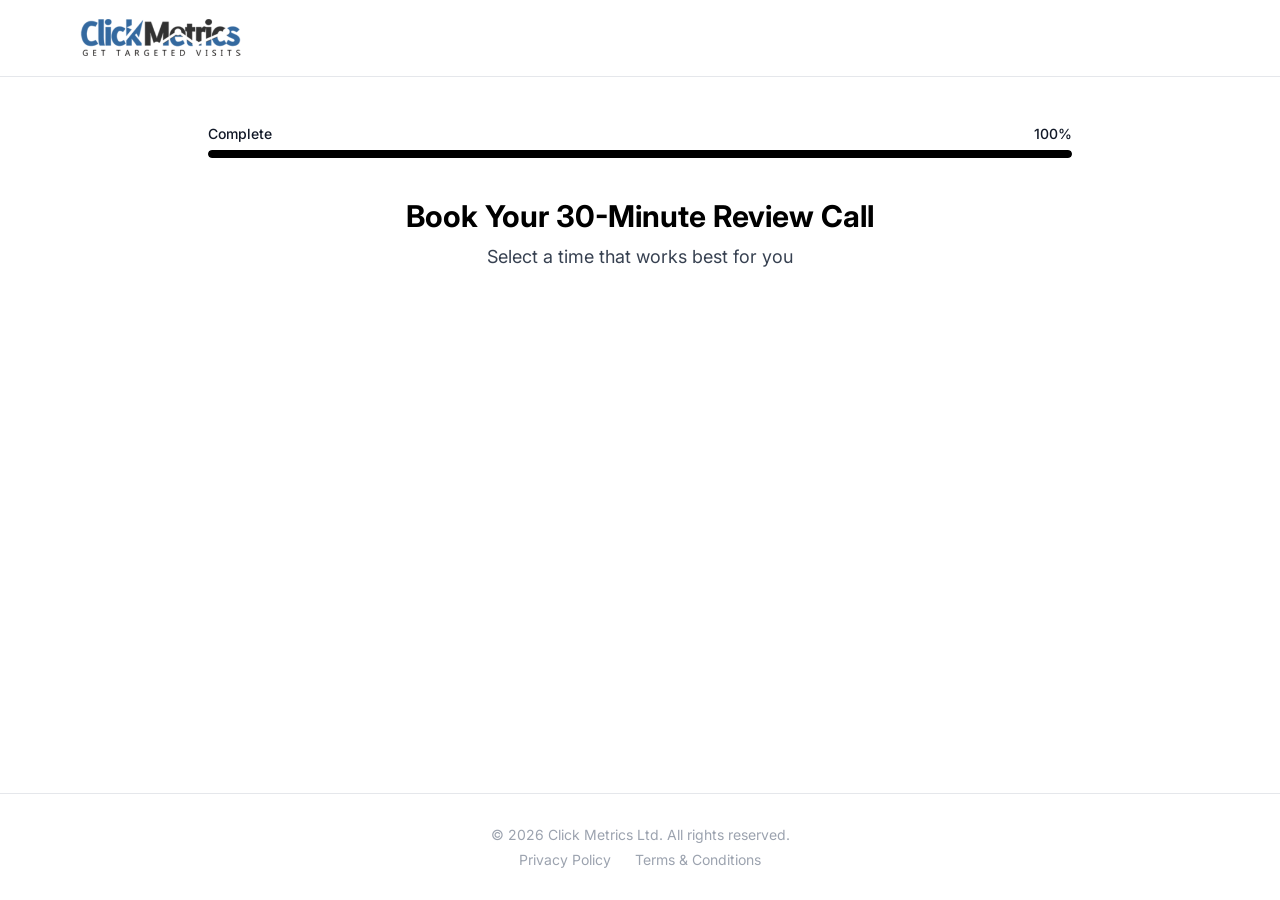
<file: thank-you-fb.html>
<!DOCTYPE html>
<html lang="en">
<head>
<meta charset="UTF-8">
<meta name="viewport" content="width=device-width, initial-scale=1.0">
<title>Book Your Review Call - Click Metrics</title>
<link rel="icon" type="image/png" href="/logo-s1-300x69.png">
<link rel="preconnect" href="https://fonts.googleapis.com">
<link rel="preconnect" href="https://fonts.gstatic.com" crossorigin>
<link href="https://fonts.googleapis.com/css2?family=Inter:wght@400;500;600;700&display=swap" rel="stylesheet">
<!-- Google Tag Manager -->
<script>(function(w,d,s,l,i){w[l]=w[l]||[];w[l].push({'gtm.start':
new Date().getTime(),event:'gtm.js'});var f=d.getElementsByTagName(s)[0],
j=d.createElement(s),dl=l!='dataLayer'?'&l='+l:'';j.async=true;j.src=
'https://www.googletagmanager.com/gtm.js?id='+i+dl;f.parentNode.insertBefore(j,f);
})(window,document,'script','dataLayer','GTM-MW5NK72N');</script>
<!-- End Google Tag Manager -->
<style>
*, *::before, *::after {
  margin: 0;
  padding: 0;
  box-sizing: border-box;
}
body {
  font-family: 'Inter', sans-serif;
  background: #ffffff;
  color: #111827;
  min-height: 100vh;
  display: flex;
  flex-direction: column;
}
.header {
  border-bottom: 1px solid #e5e7eb;
}
.header-inner {
  max-width: 72rem;
  margin: 0 auto;
  padding: 1rem;
  display: flex;
  align-items: center;
}
.header-logo {
  height: 2.5rem;
  width: auto;
}
.main {
  flex: 1;
  max-width: 56rem;
  margin: 0 auto;
  padding: 3rem 1rem;
  width: 100%;
}
.progress-header {
  display: flex;
  justify-content: space-between;
  align-items: center;
  margin-bottom: 0.5rem;
  font-size: 0.875rem;
  font-weight: 500;
  color: #111827;
}
.progress-bar {
  background: #e5e7eb;
  height: 0.5rem;
  border-radius: 9999px;
  overflow: hidden;
  margin-bottom: 2.5rem;
}
.progress-fill {
  background: #000000;
  height: 100%;
  border-radius: 9999px;
  width: 0%;
  transition: width 500ms ease;
}
.content-header {
  text-align: center;
  margin-bottom: 2rem;
}
.content-header h1 {
  font-size: 1.875rem;
  line-height: 2.25rem;
  font-weight: 700;
  color: #000000;
  margin-bottom: 0.75rem;
}
.content-header p {
  font-size: 1.125rem;
  color: #374151;
}
.tidycal-container {
  width: 100%;
}
.footer {
  border-top: 1px solid #e5e7eb;
  padding: 2rem 1rem;
  text-align: center;
}
.footer-text {
  font-size: 0.875rem;
  color: #9ca3af;
  margin-bottom: 0.5rem;
}
.footer-links {
  display: flex;
  justify-content: center;
  gap: 1.5rem;
}
.footer-links a {
  font-size: 0.875rem;
  color: #9ca3af;
  text-decoration: none;
  transition: color 200ms ease;
}
.footer-links a:hover {
  color: #111827;
}
@media (max-width: 640px) {
  .main {
    padding: 2rem 1rem;
  }
  .content-header h1 {
    font-size: 1.5rem;
    line-height: 2rem;
  }
  .content-header p {
    font-size: 1rem;
  }
}
</style>
</head>
<body>
<!-- Google Tag Manager (noscript) -->
<noscript><iframe src="https://www.googletagmanager.com/ns.html?id=GTM-MW5NK72N"
height="0" width="0" style="display:none;visibility:hidden"></iframe></noscript>
<!-- End Google Tag Manager (noscript) -->

<header class="header">
  <div class="header-inner">
    <a href="/">
      <img src="/image copy.png" alt="Click Metrics" class="header-logo">
    </a>
  </div>
</header>

<main class="main">
  <div class="progress-header">
    <span>Complete</span>
    <span>100%</span>
  </div>
  <div class="progress-bar">
    <div class="progress-fill" id="progressFill"></div>
  </div>

  <div class="content-header">
    <h1>Book Your 30-Minute Review Call</h1>
    <p>Select a time that works best for you</p>
  </div>

  <div class="tidycal-container">
    <div class="tidycal-embed" data-path="michaelnguyen/30"></div>
  </div>
</main>

<footer class="footer">
  <p class="footer-text">&copy; 2026 Click Metrics Ltd. All rights reserved.</p>
  <div class="footer-links">
    <a href="/privacy-policy.html">Privacy Policy</a>
    <a href="/terms-conditions.html">Terms &amp; Conditions</a>
  </div>
</footer>

<script>
(function() {
  window.scrollTo(0, 0);

  window.dataLayer = window.dataLayer || [];
  window.dataLayer.push({
    'event': 'thank_you_page_view',
    'page_url': window.location.href,
    'page_title': 'Thank You - Book Call',
    'page_path': '/thank-you-fb'
  });

  requestAnimationFrame(function() {
    document.getElementById('progressFill').style.width = '100%';
  });

  var script = document.createElement('script');
  script.src = 'https://asset-tidycal.b-cdn.net/js/embed.js';
  script.async = true;
  document.body.appendChild(script);
})();
</script>
</body>
</html>
</file>
